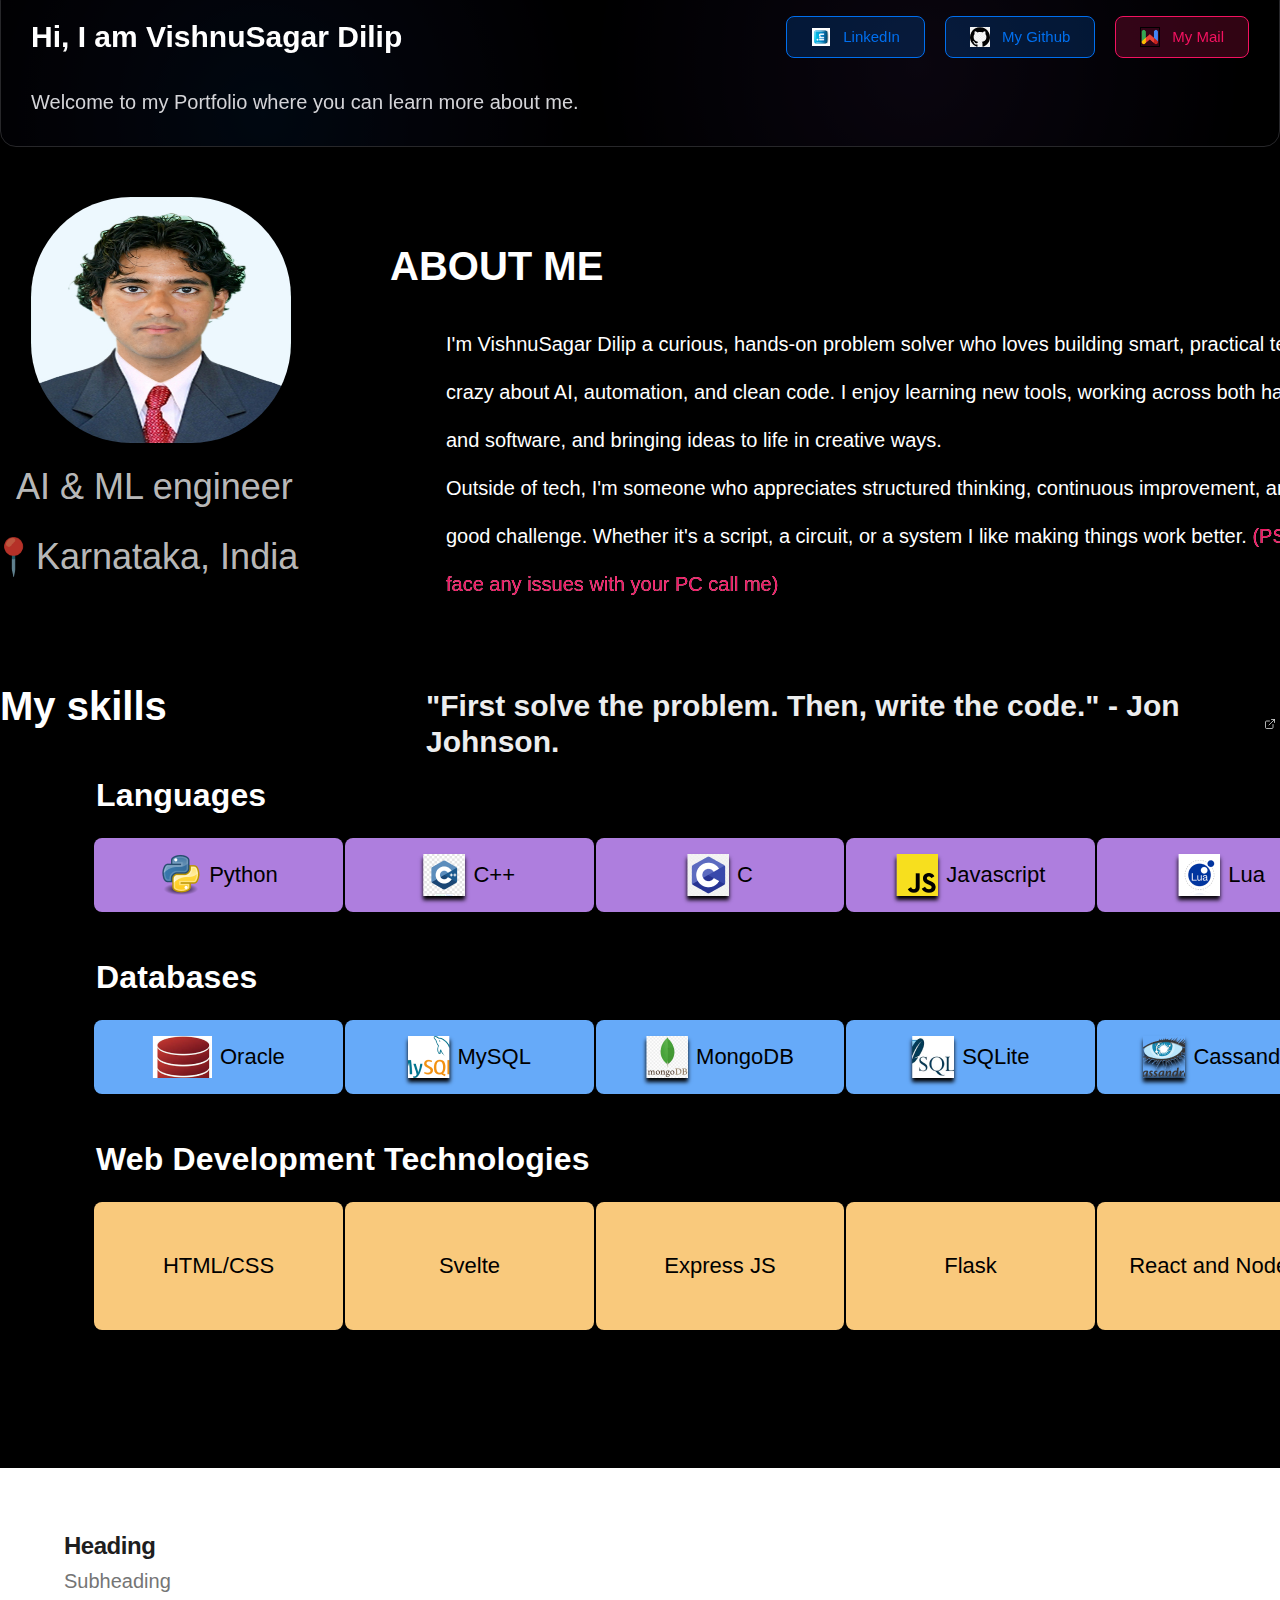
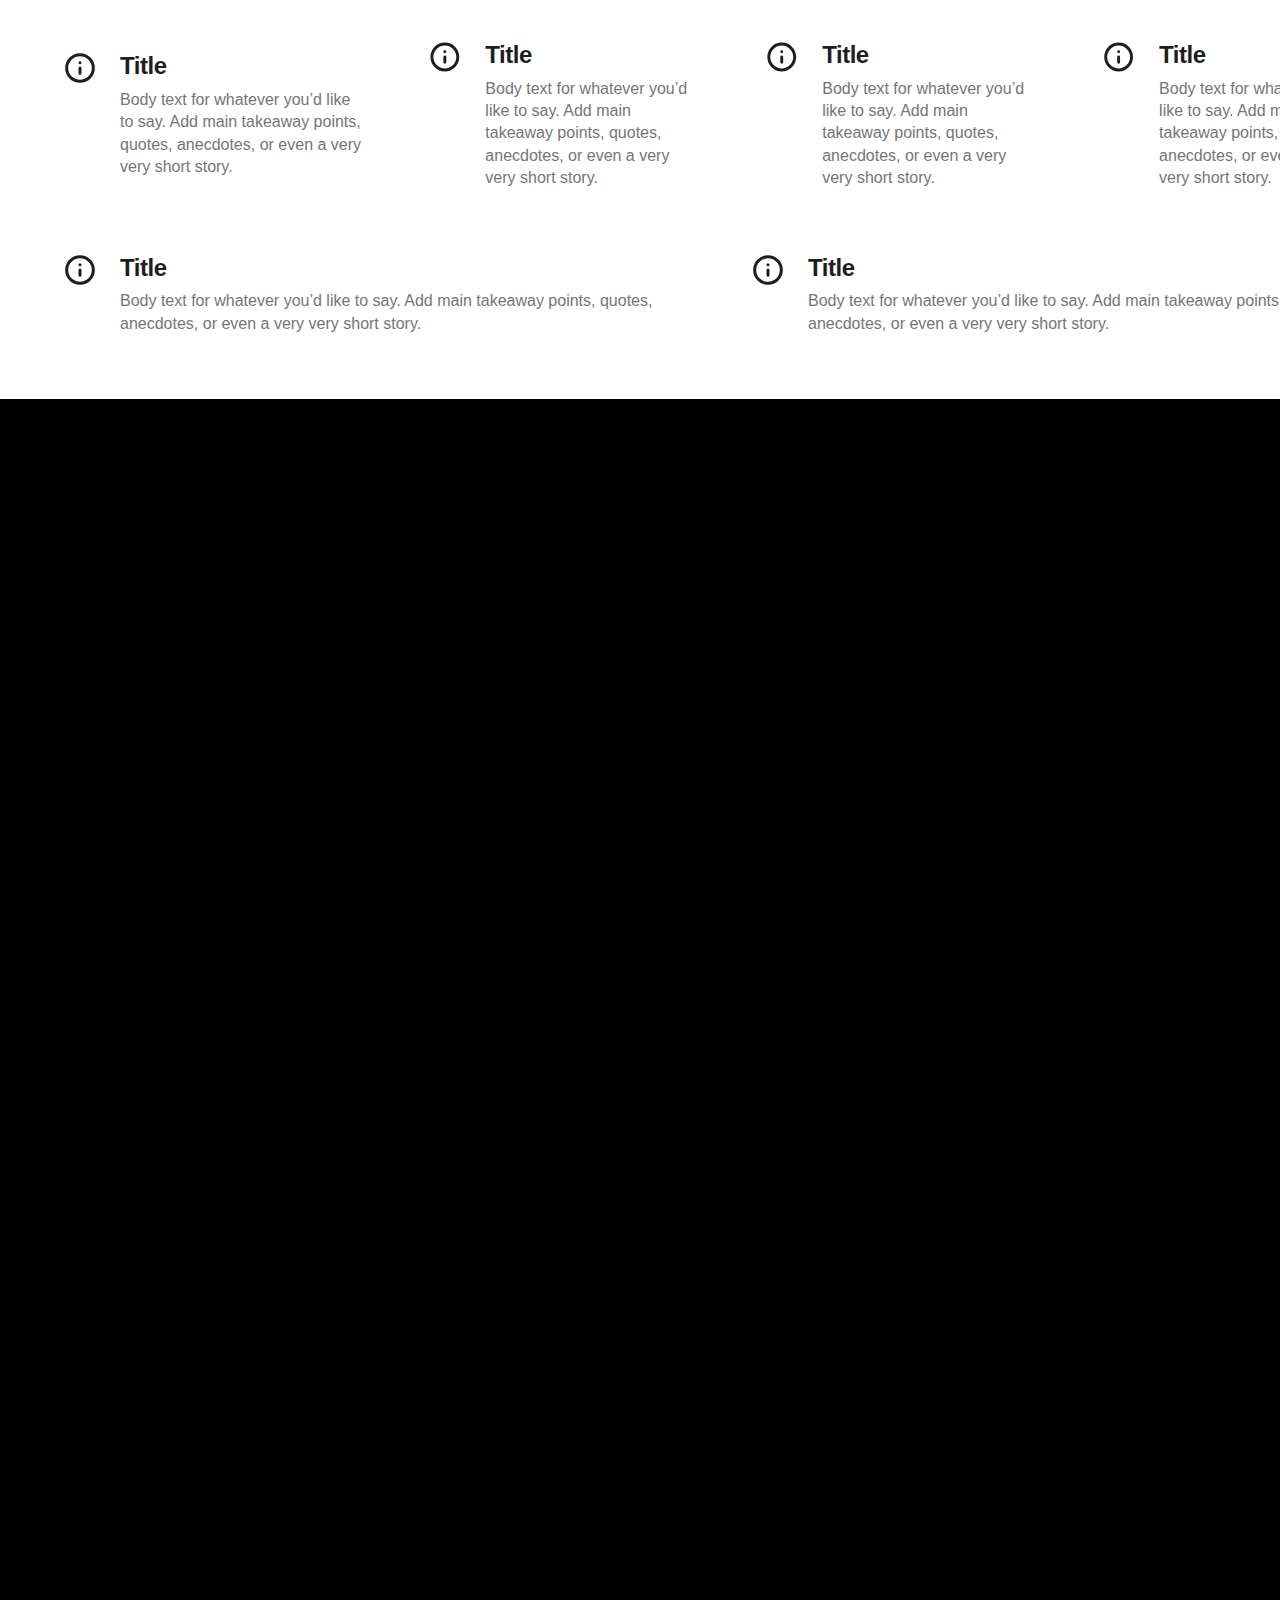
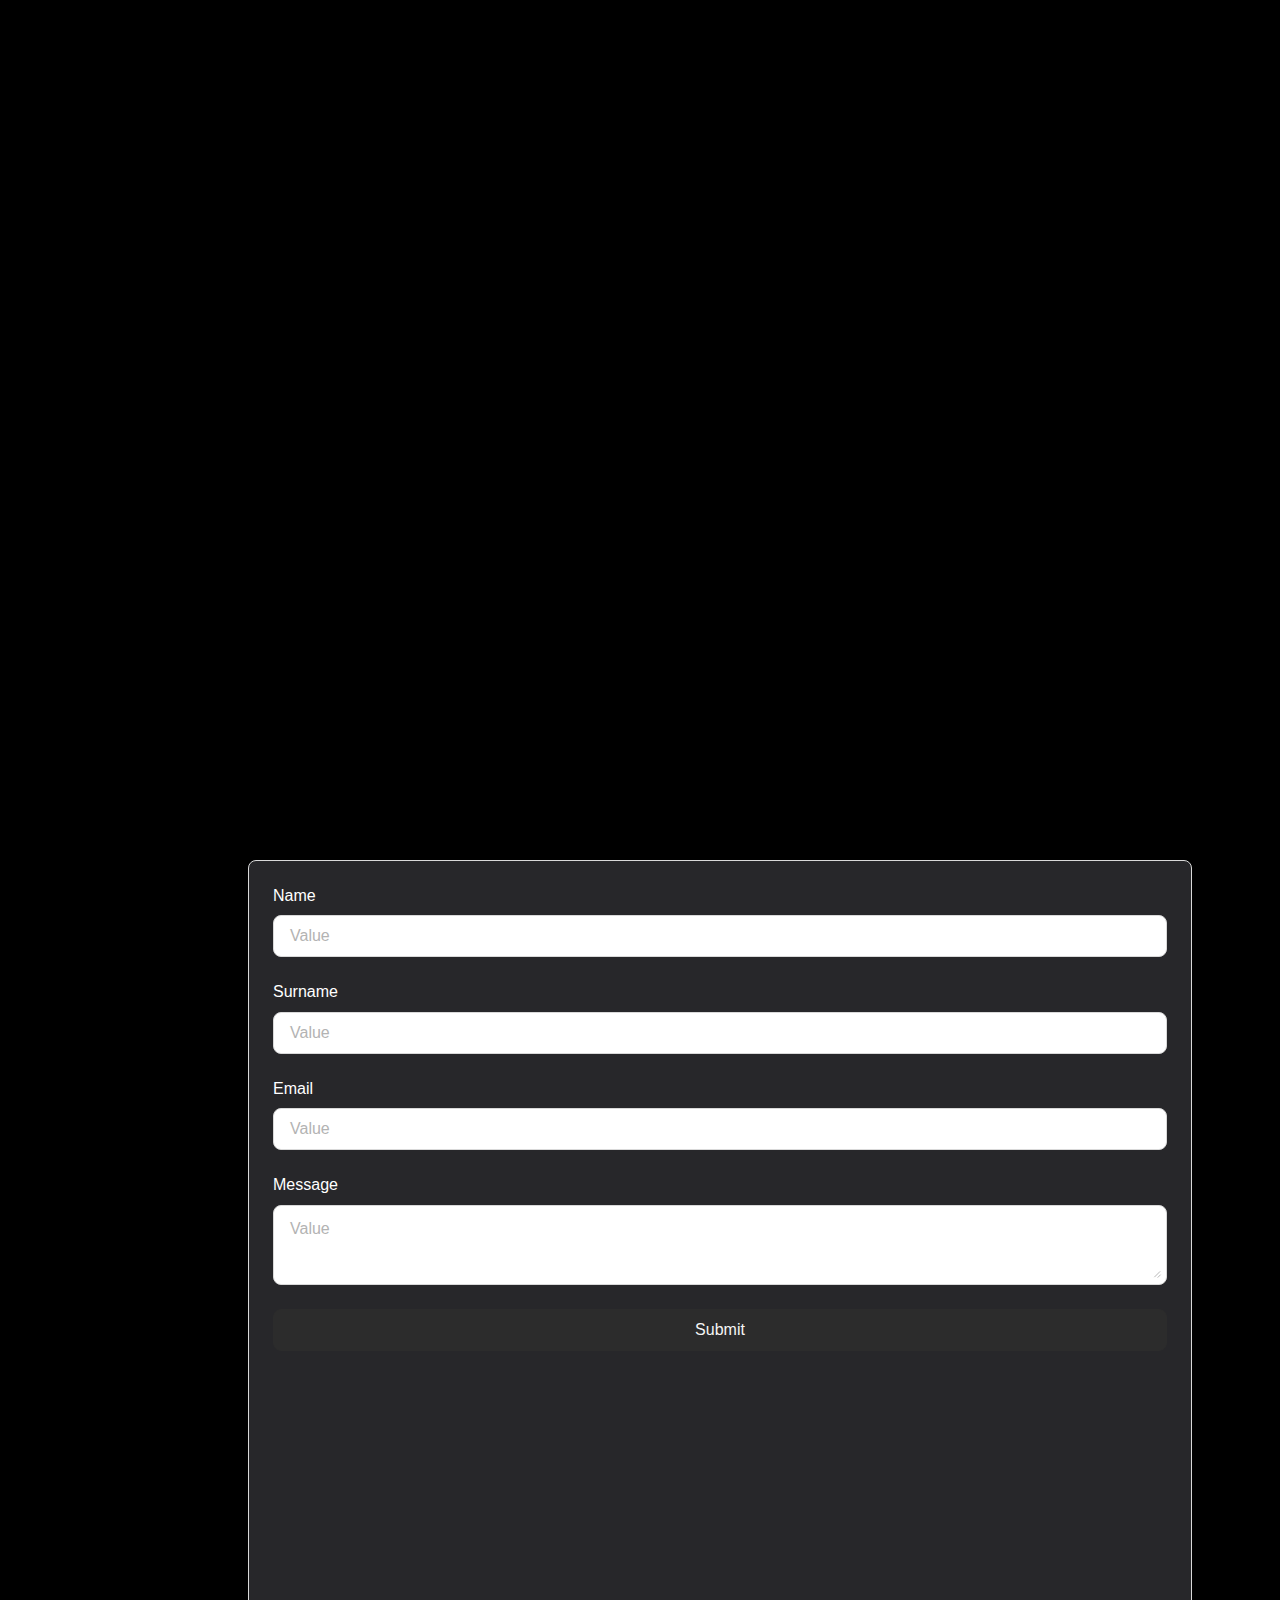
<file: index.html>
<!DOCTYPE html>
<html lang="en">
<head>
  <meta charset="UTF-8">
  <meta http-equiv="X-UA-Compatible" content="IE=edge">
  <meta name="viewport" content="width=device-width, initial-scale=1.0">
  <link rel="stylesheet" href="./vars.css">
  <link rel="stylesheet" href="./style.css">
  
  
  <style>
   a,
   button,
   input,
   select,
   h1,
   h2,
   h3,
   h4,
   h5,
   * {
       box-sizing: border-box;
       margin: 0;
       padding: 0;
       border: none;
       text-decoration: none;
       background: none;
   
       -webkit-font-smoothing: antialiased;
   }
   
   menu, ol, ul {
       list-style-type: none;
       margin: 0;
       padding: 0;
   }
   </style>
  <title>Document</title>
</head>
<body>
  <div class="roadmap">
    <div class="frame-1">
      <div class="navbar">
        <svg
          class="ellipse-2"
          data-name="value"
          width="674"
          height="674"
          viewBox="0 0 674 674"
          fill="none"
          xmlns="http://www.w3.org/2000/svg"
        >
          <foreignObject x="-8" y="-8" width="690" height="690">
            <div
              xmlns="http://www.w3.org/1999/xhtml"
              style="
                backdrop-filter: blur(4px);
                clip-path: url(#bgblur_0_5405_106_clip_path);
                height: 100%;
                width: 100%;
              "
            ></div>
          </foreignObject>
          <path
            opacity="0.3"
            data-figma-bg-blur-radius="8"
            d="M674 337C674 523.12 523.12 674 337 674C150.88 674 0 523.12 0 337C0 150.88 150.88 0 337 0C523.12 0 674 150.88 674 337Z"
            fill="url(#paint0_radial_5405_106)"
            fill-opacity="0.8"
          />
          <defs>
            <clipPath id="bgblur_0_5405_106_clip_path" transform="translate(8 8)">
              <path
                d="M674 337C674 523.12 523.12 674 337 674C150.88 674 0 523.12 0 337C0 150.88 150.88 0 337 0C523.12 0 674 150.88 674 337Z"
              />
            </clipPath>
            <radialGradient
              id="paint0_radial_5405_106"
              cx="0"
              cy="0"
              r="1"
              gradientUnits="userSpaceOnUse"
              gradientTransform="translate(337 337) rotate(90) scale(337)"
            >
              <stop stop-color="#9353D3" />
              <stop offset="1" stop-color="#7D4EFF" stop-opacity="0" />
            </radialGradient>
          </defs>
        </svg>
        <svg
          class="ellipse-1"
          width="674"
          height="674"
          viewBox="0 0 674 674"
          fill="none"
          xmlns="http://www.w3.org/2000/svg"
        >
          <foreignObject x="-8" y="-8" width="690" height="690">
            <div
              xmlns="http://www.w3.org/1999/xhtml"
              style="
                backdrop-filter: blur(4px);
                clip-path: url(#bgblur_0_5405_107_clip_path);
                height: 100%;
                width: 100%;
              "
            ></div>
          </foreignObject>
          <path
            opacity="0.3"
            data-figma-bg-blur-radius="8"
            d="M674 337C674 523.12 523.12 674 337 674C150.88 674 0 523.12 0 337C0 150.88 150.88 0 337 0C523.12 0 674 150.88 674 337Z"
            fill="url(#paint0_radial_5405_107)"
            fill-opacity="0.8"
          />
          <defs>
            <clipPath id="bgblur_0_5405_107_clip_path" transform="translate(8 8)">
              <path
                d="M674 337C674 523.12 523.12 674 337 674C150.88 674 0 523.12 0 337C0 150.88 150.88 0 337 0C523.12 0 674 150.88 674 337Z"
              />
            </clipPath>
            <radialGradient
              id="paint0_radial_5405_107"
              cx="0"
              cy="0"
              r="1"
              gradientUnits="userSpaceOnUse"
              gradientTransform="translate(337 337) rotate(90) scale(337)"
            >
              <stop stop-color="#006FEE" />
              <stop offset="1" stop-color="#7D4EFF" stop-opacity="0" />
            </radialGradient>
          </defs>
        </svg>
        <div class="contents">
          <div class="hi-i-am-vishnu-sagar-dilip">Hi, I am VishnuSagar Dilip</div>
          <div class="frame-12">
            <div class="figma-button">
              <div class="icons">
                <div class="github">
                  <img class="image-2" src="image-20.png" />
                </div>
              </div>
              <div class="text">LinkedIn</div>
            </div>
            <div class="figma-button">
              <div class="icons">
                <svg
                  class="linked-in"
                  width="20"
                  height="20"
                  viewBox="0 0 20 20"
                  fill="none"
                  xmlns="http://www.w3.org/2000/svg"
                  xmlns:xlink="http://www.w3.org/1999/xlink"
                >
                  <g clip-path="url(#clip0_5405_164)">
                    <g filter="url(#filter0_d_5405_164)">
                      <rect
                        y="20"
                        width="20"
                        height="20"
                        transform="rotate(-90 0 20)"
                        fill="url(#pattern0_5405_164)"
                        style="mix-blend-mode: luminosity"
                        shape-rendering="crispEdges"
                      />
                    </g>
                    <path
                      d="M18.6584 5.22508C17.7642 3.69294 16.5513 2.47994 15.0193 1.58581C13.487 0.691633 11.8143 0.244659 9.99984 0.244659C8.18563 0.244659 6.51234 0.69177 4.98042 1.58581C3.44828 2.47989 2.23537 3.69294 1.34115 5.22508C0.447065 6.75718 0 8.43024 0 10.2442C0 12.4232 0.635733 14.3826 1.90752 16.123C3.17917 17.8634 4.82195 19.0678 6.83572 19.7361C7.07013 19.7796 7.24366 19.749 7.35649 19.6451C7.46936 19.541 7.52573 19.4107 7.52573 19.2546C7.52573 19.2286 7.52349 18.9943 7.51916 18.5515C7.51505 18.1653 7.51286 17.7791 7.51259 17.3929L7.2131 17.4447C7.02216 17.4797 6.78127 17.4945 6.49045 17.4903C6.19976 17.4862 5.89799 17.4558 5.58556 17.3991C5.27298 17.343 4.98225 17.2128 4.71313 17.0088C4.44416 16.8048 4.25321 16.5378 4.14034 16.2082L4.01013 15.9085C3.92335 15.7091 3.78671 15.4875 3.60005 15.2446C3.41339 15.0015 3.22463 14.8366 3.03369 14.7499L2.94252 14.6846C2.88178 14.6412 2.82541 14.5889 2.77328 14.5282C2.7212 14.4675 2.68221 14.4068 2.65617 14.3459C2.63008 14.2851 2.6517 14.2351 2.72125 14.1959C2.79079 14.1568 2.91648 14.1377 3.09886 14.1377L3.35917 14.1766C3.53279 14.2114 3.74754 14.3154 4.0037 14.4891C4.25973 14.6627 4.4702 14.8883 4.63515 15.166C4.8349 15.5219 5.07556 15.7932 5.3578 15.9799C5.63983 16.1665 5.92417 16.2597 6.21057 16.2597C6.49697 16.2597 6.74433 16.238 6.95275 16.1948C7.16093 16.1514 7.35626 16.0861 7.53863 15.9994C7.61675 15.4176 7.82946 14.9706 8.17655 14.6581C7.68183 14.6062 7.23705 14.5279 6.84197 14.4237C6.44712 14.3195 6.0391 14.1503 5.61816 13.9157C5.197 13.6814 4.84762 13.3905 4.56993 13.0435C4.2922 12.6962 4.06427 12.2404 3.88645 11.6763C3.70855 11.112 3.61957 10.461 3.61957 9.72319C3.61957 8.67268 3.96252 7.77873 4.64828 7.04084C4.32704 6.25106 4.35737 5.36568 4.73936 4.38481C4.9911 4.3066 5.36442 4.36529 5.85914 4.56053C6.35395 4.75585 6.71624 4.92318 6.94636 5.06191C7.17648 5.20059 7.36087 5.31812 7.49978 5.41343C8.30721 5.18782 9.14046 5.075 9.99975 5.075C10.859 5.075 11.6925 5.18782 12.4999 5.41343L12.9947 5.10108C13.3331 4.89267 13.7326 4.70168 14.1924 4.52806C14.6525 4.35453 15.0043 4.30674 15.2474 4.38495C15.6379 5.36587 15.6727 6.25119 15.3514 7.04098C16.0371 7.77887 16.3802 8.67304 16.3802 9.72333C16.3802 10.4611 16.2909 11.1141 16.1132 11.6828C15.9354 12.2515 15.7055 12.7069 15.4235 13.05C15.1411 13.393 14.7895 13.6816 14.3686 13.9158C13.9475 14.1502 13.5394 14.3194 13.1445 14.4237C12.7495 14.5279 12.3047 14.6063 11.81 14.6584C12.2612 15.0488 12.4869 15.6652 12.4869 16.5072V19.2543C12.4869 19.4103 12.5411 19.5406 12.6498 19.6447C12.7583 19.7487 12.9296 19.7793 13.164 19.7357C15.1781 19.0675 16.8208 17.8631 18.0924 16.1226C19.3639 14.3823 19.9999 12.4229 19.9999 10.2439C19.9994 8.43011 19.5521 6.75718 18.6584 5.22508Z"
                      fill="black"
                    />
                  </g>
                  <defs>
                    <filter
                      id="filter0_d_5405_164"
                      x="-4"
                      y="0"
                      width="28"
                      height="28"
                      filterUnits="userSpaceOnUse"
                      color-interpolation-filters="sRGB"
                    >
                      <feFlood flood-opacity="0" result="BackgroundImageFix" />
                      <feColorMatrix
                        in="SourceAlpha"
                        type="matrix"
                        values="0 0 0 0 0 0 0 0 0 0 0 0 0 0 0 0 0 0 127 0"
                        result="hardAlpha"
                      />
                      <feOffset dy="4" />
                      <feGaussianBlur stdDeviation="2" />
                      <feComposite in2="hardAlpha" operator="out" />
                      <feColorMatrix
                        type="matrix"
                        values="0 0 0 0 0 0 0 0 0 0 0 0 0 0 0 0 0 0 0.25 0"
                      />
                      <feBlend
                        mode="normal"
                        in2="BackgroundImageFix"
                        result="effect1_dropShadow_5405_164"
                      />
                      <feBlend
                        mode="normal"
                        in="SourceGraphic"
                        in2="effect1_dropShadow_5405_164"
                        result="shape"
                      />
                    </filter>
                    <pattern
                      id="pattern0_5405_164"
                      patternContentUnits="objectBoundingBox"
                      width="1"
                      height="1"
                    >
                      <use
                        xlink:href="#image0_5405_164"
                        transform="scale(0.00390625)"
                      />
                    </pattern>
                    <clipPath id="clip0_5405_164">
                      <rect width="20" height="20" fill="white" />
                    </clipPath>
                    <image
                      id="image0_5405_164"
                      width="256"
                      height="256"
                      preserveAspectRatio="none"
                      xlink:href="[data-uri]"
                    />
                  </defs>
                </svg>
              </div>
              <div class="text">My Github</div>
            </div>
            <div class="figma-button2">
              <div class="icon">
                <img class="image-22" src="image-21.png" />
              </div>
              <div class="text2">My Mail</div>
            </div>
          </div>
        </div>
        <div
          class="this-is-an-example-of-how-you-can-use-the-component-as-a-variant-click-on-the-component-to-see-all-the-available-variants-options-in-the-right-sidebar"
        >
          Welcome to my Portfolio where you can learn more about me.
        </div>
      </div>
    </div>
    <div class="about-me">ABOUT ME</div>
    <div class="my-skills">My skills</div>
    <img
      class="generic-avatar"
      style="
        background: url(generic-avatar0.png) center;
        background-size: cover;
        background-repeat: no-repeat;
      "
      src="generic-avatar0.png"
    />
    <div class="ai-ml-engineer">AI &amp; ML engineer</div>
    <div class="karnataka-india">📍Karnataka, India</div>
    <div
      class="[base64]"
    >
      <span>
        <span
          class="[base64]"
        >
          I&#039;m VishnuSagar Dilip a curious, hands-on problem solver who loves
          building smart, practical tech. I&#039;m crazy about AI, automation, and
          clean code. I enjoy learning new tools, working across both hardware and
          software, and bringing ideas to life in creative ways.
          <br />
          Outside of tech, I&#039;m someone who appreciates structured thinking,
          continuous improvement, and a good challenge. Whether it&#039;s a
          script, a circuit, or a system I like making things work better.
        </span>
        <span
          class="[base64]"
        >
          (PS.if you face any issues with your PC call me)
        </span>
      </span>
    </div>
    <div class="connected-button-group">
      <div class="segment-1">
        <div class="state-layer">
          <img class="icon2" src="icon1.png" />
          <div class="python">Python</div>
        </div>
      </div>
      <div class="segment-2">
        <div class="state-layer">
          <img class="icon3" src="icon2.png" />
          <div class="c">C++</div>
        </div>
      </div>
      <div class="segment-3">
        <div class="state-layer">
          <img class="icon4" src="icon3.png" />
          <div class="c">C</div>
        </div>
      </div>
      <div class="segment-4">
        <div class="state-layer">
          <img class="icon3" src="icon4.png" />
          <div class="javascript">Javascript</div>
        </div>
      </div>
      <div class="segment-5">
        <div class="state-layer">
          <img class="icon5" src="icon5.png" />
          <div class="lua">Lua</div>
        </div>
      </div>
    </div>
    <div class="languages">Languages</div>
    <div class="connected-button-group2">
      <div class="segment-12">
        <div class="state-layer">
          <img class="icon6" src="icon6.png" />
          <div class="python">Oracle</div>
        </div>
      </div>
      <div class="segment-22">
        <div class="state-layer">
          <img class="icon3" src="icon7.png" />
          <div class="my-sql">MySQL</div>
        </div>
      </div>
      <div class="segment-32">
        <div class="state-layer">
          <img class="icon4" src="icon8.png" />
          <div class="mongo-db">MongoDB</div>
        </div>
      </div>
      <div class="segment-42">
        <div class="state-layer">
          <img class="icon3" src="icon9.png" />
          <div class="sq-lite">SQLite</div>
        </div>
      </div>
      <div class="segment-52">
        <div class="state-layer">
          <img class="icon5" src="icon10.png" />
          <div class="cassandra">Cassandra</div>
        </div>
      </div>
    </div>
    <div class="databases">Databases</div>
    <div class="connected-button-group3">
      <div class="segment-13">
        <div class="state-layer">
          <div class="python">HTML/CSS</div>
        </div>
      </div>
      <div class="segment-23">
        <div class="state-layer">
          <div class="svelte">Svelte</div>
        </div>
      </div>
      <div class="segment-33">
        <div class="state-layer">
          <div class="express-js">Express JS</div>
        </div>
      </div>
      <div class="segment-43">
        <div class="state-layer">
          <div class="flask">Flask</div>
        </div>
      </div>
      <div class="segment-53">
        <div class="state-layer">
          <div class="react-and-node-js">React and NodeJS</div>
        </div>
      </div>
    </div>
    <div class="web-development-technologies">Web Development Technologies</div>
    <div class="link">
      <div class="first-solve-the-problem-then-write-the-code-jon-johnson">
        &quot;First solve the problem. Then, write the code.&quot; - Jon Johnson.
      </div>
      <svg
        class="vuesax-bold-link"
        width="12"
        height="12"
        viewBox="0 0 12 12"
        fill="none"
        xmlns="http://www.w3.org/2000/svg"
      >
        <path
          d="M9 6.5V9.5C9 9.76522 8.89464 10.0196 8.70711 10.2071C8.51957 10.3946 8.26522 10.5 8 10.5H2.5C2.23478 10.5 1.98043 10.3946 1.79289 10.2071C1.60536 10.0196 1.5 9.76522 1.5 9.5V4C1.5 3.73478 1.60536 3.48043 1.79289 3.29289C1.98043 3.10536 2.23478 3 2.5 3H5.5"
          stroke="var(--colors-layout-foreground, #ecedee)"
          stroke-width="0.75"
          stroke-linecap="round"
          stroke-linejoin="round"
        />
        <path
          d="M7.5 1.5H10.5V4.5"
          stroke="var(--colors-layout-foreground, #ecedee)"
          stroke-width="0.75"
          stroke-linecap="round"
          stroke-linejoin="round"
        />
        <path
          d="M5 7L10.5 1.5"
          stroke="var(--colors-layout-foreground, #ecedee)"
          stroke-width="0.75"
          stroke-linecap="round"
          stroke-linejoin="round"
        />
      </svg>
    </div>
    <div class="form-contact">
      <div class="input-field">
        <div class="label">Name</div>
        <div class="input">
          <div class="value">Value</div>
        </div>
      </div>
      <div class="input-field">
        <div class="label">Surname</div>
        <div class="input">
          <div class="value">Value</div>
        </div>
      </div>
      <div class="input-field">
        <div class="label">Email</div>
        <div class="input">
          <div class="value">Value</div>
        </div>
      </div>
      <div class="textarea-field">
        <div class="label">Message</div>
        <div class="textarea">
          <div class="value2">Value</div>
          <svg
            class="drag"
            width="7"
            height="7"
            viewBox="0 0 7 7"
            fill="none"
            xmlns="http://www.w3.org/2000/svg"
          >
            <path
              d="M6.523 0.353516L0.353516 6.523M6.98064 3.89589L3.8959 6.98063"
              stroke="#B3B3B3"
            />
          </svg>
        </div>
      </div>
      <div class="button-group">
        <div class="button">
          <div class="button2">Submit</div>
        </div>
      </div>
    </div>
    <div class="card-grid-icon">
      <div class="text-content-heading">
        <div class="heading">Heading</div>
        <div class="subheading">Subheading</div>
      </div>
      <div class="cards">
        <div class="card">
          <svg
            class="info"
            width="32"
            height="32"
            viewBox="0 0 32 32"
            fill="none"
            xmlns="http://www.w3.org/2000/svg"
          >
            <path
              d="M15.9998 21.3333V16M15.9998 10.6666H16.0132M29.3332 16C29.3332 23.3638 23.3636 29.3333 15.9998 29.3333C8.63604 29.3333 2.6665 23.3638 2.6665 16C2.6665 8.63616 8.63604 2.66663 15.9998 2.66663C23.3636 2.66663 29.3332 8.63616 29.3332 16Z"
              stroke="var(--icon-default-default, #1e1e1e)"
              stroke-width="3"
              stroke-linecap="round"
              stroke-linejoin="round"
            />
          </svg>
          <div class="body">
            <div class="text3">
              <div class="title">Title</div>
              <div
                class="body-text-for-whatever-you-d-like-to-say-add-main-takeaway-points-quotes-anecdotes-or-even-a-very-very-short-story"
              >
                Body text for whatever you’d like to say. Add main takeaway
                points, quotes, anecdotes, or even a very very short story.
              </div>
            </div>
          </div>
        </div>
        <div class="card2">
          <svg
            class="info2"
            width="33"
            height="32"
            viewBox="0 0 33 32"
            fill="none"
            xmlns="http://www.w3.org/2000/svg"
          >
            <path
              d="M16.3333 21.3333V16M16.3333 10.6666H16.3467M29.6667 16C29.6667 23.3638 23.6971 29.3333 16.3333 29.3333C8.96954 29.3333 3 23.3638 3 16C3 8.63616 8.96954 2.66663 16.3333 2.66663C23.6971 2.66663 29.6667 8.63616 29.6667 16Z"
              stroke="var(--icon-default-default, #1e1e1e)"
              stroke-width="3"
              stroke-linecap="round"
              stroke-linejoin="round"
            />
          </svg>
          <div class="body">
            <div class="text3">
              <div class="title">Title</div>
              <div
                class="body-text-for-whatever-you-d-like-to-say-add-main-takeaway-points-quotes-anecdotes-or-even-a-very-very-short-story"
              >
                Body text for whatever you’d like to say. Add main takeaway
                points, quotes, anecdotes, or even a very very short story.
              </div>
            </div>
          </div>
        </div>
        <div class="card2">
          <svg
            class="info3"
            width="33"
            height="32"
            viewBox="0 0 33 32"
            fill="none"
            xmlns="http://www.w3.org/2000/svg"
          >
            <path
              d="M16.222 21.3333V16M16.222 10.6666H16.2353M29.5553 16C29.5553 23.3638 23.5858 29.3333 16.222 29.3333C8.85821 29.3333 2.88867 23.3638 2.88867 16C2.88867 8.63616 8.85821 2.66663 16.222 2.66663C23.5858 2.66663 29.5553 8.63616 29.5553 16Z"
              stroke="var(--icon-default-default, #1e1e1e)"
              stroke-width="3"
              stroke-linecap="round"
              stroke-linejoin="round"
            />
          </svg>
          <div class="body">
            <div class="text3">
              <div class="title">Title</div>
              <div
                class="body-text-for-whatever-you-d-like-to-say-add-main-takeaway-points-quotes-anecdotes-or-even-a-very-very-short-story"
              >
                Body text for whatever you’d like to say. Add main takeaway
                points, quotes, anecdotes, or even a very very short story.
              </div>
            </div>
          </div>
        </div>
        <div class="card2">
          <svg
            class="info4"
            width="33"
            height="32"
            viewBox="0 0 33 32"
            fill="none"
            xmlns="http://www.w3.org/2000/svg"
          >
            <path
              d="M16.1112 21.3333V16M16.1112 10.6666H16.1245M29.4445 16C29.4445 23.3638 23.475 29.3333 16.1112 29.3333C8.74737 29.3333 2.77783 23.3638 2.77783 16C2.77783 8.63616 8.74737 2.66663 16.1112 2.66663C23.475 2.66663 29.4445 8.63616 29.4445 16Z"
              stroke="var(--icon-default-default, #1e1e1e)"
              stroke-width="3"
              stroke-linecap="round"
              stroke-linejoin="round"
            />
          </svg>
          <div class="body">
            <div class="text3">
              <div class="title">Title</div>
              <div
                class="body-text-for-whatever-you-d-like-to-say-add-main-takeaway-points-quotes-anecdotes-or-even-a-very-very-short-story"
              >
                Body text for whatever you’d like to say. Add main takeaway
                points, quotes, anecdotes, or even a very very short story.
              </div>
            </div>
          </div>
        </div>
        <div class="card2">
          <svg
            class="info5"
            width="32"
            height="32"
            viewBox="0 0 32 32"
            fill="none"
            xmlns="http://www.w3.org/2000/svg"
          >
            <path
              d="M15.9998 21.3333V16M15.9998 10.6666H16.0132M29.3332 16C29.3332 23.3638 23.3636 29.3333 15.9998 29.3333C8.63604 29.3333 2.6665 23.3638 2.6665 16C2.6665 8.63616 8.63604 2.66663 15.9998 2.66663C23.3636 2.66663 29.3332 8.63616 29.3332 16Z"
              stroke="var(--icon-default-default, #1e1e1e)"
              stroke-width="3"
              stroke-linecap="round"
              stroke-linejoin="round"
            />
          </svg>
          <div class="body">
            <div class="text3">
              <div class="title">Title</div>
              <div
                class="body-text-for-whatever-you-d-like-to-say-add-main-takeaway-points-quotes-anecdotes-or-even-a-very-very-short-story"
              >
                Body text for whatever you’d like to say. Add main takeaway
                points, quotes, anecdotes, or even a very very short story.
              </div>
            </div>
          </div>
        </div>
        <div class="card2">
          <svg
            class="info6"
            width="32"
            height="32"
            viewBox="0 0 32 32"
            fill="none"
            xmlns="http://www.w3.org/2000/svg"
          >
            <path
              d="M15.9998 21.3333V16M15.9998 10.6666H16.0132M29.3332 16C29.3332 23.3638 23.3636 29.3333 15.9998 29.3333C8.63604 29.3333 2.6665 23.3638 2.6665 16C2.6665 8.63616 8.63604 2.66663 15.9998 2.66663C23.3636 2.66663 29.3332 8.63616 29.3332 16Z"
              stroke="var(--icon-default-default, #1e1e1e)"
              stroke-width="3"
              stroke-linecap="round"
              stroke-linejoin="round"
            />
          </svg>
          <div class="body">
            <div class="text3">
              <div class="title">Title</div>
              <div
                class="body-text-for-whatever-you-d-like-to-say-add-main-takeaway-points-quotes-anecdotes-or-even-a-very-very-short-story"
              >
                Body text for whatever you’d like to say. Add main takeaway
                points, quotes, anecdotes, or even a very very short story.
              </div>
            </div>
          </div>
        </div>
      </div>
    </div>
  </div>
  
</body>
</html>
</file>
<file: vars.css>
/* Figma Styles of your File */
:root {
  /* Colors */
  /* Fonts */
  --text-tiny-font-family: Inter-Regular, sans-serif;
  --text-tiny-font-size: 12px;
  --text-tiny-line-height: 16px;
  --text-tiny-font-weight: 400;
  --text-tiny-font-style: normal;
  --text-small-font-family: Inter-Regular, sans-serif;
  --text-small-font-size: 14px;
  --text-small-line-height: 20px;
  --text-small-font-weight: 400;
  --text-small-font-style: normal;
  --text-medium-font-family: Inter-Regular, sans-serif;
  --text-medium-font-size: 16px;
  --text-medium-line-height: 24px;
  --text-medium-font-weight: 400;
  --text-medium-font-style: normal;
  --text-large-font-family: Inter-Regular, sans-serif;
  --text-large-font-size: 18px;
  --text-large-line-height: 28px;
  --text-large-font-weight: 400;
  --text-large-font-style: normal;
  --text-xs-leading-4-font-normal-font-family: Inter-Regular, sans-serif;
  --text-xs-leading-4-font-normal-font-size: 12px;
  --text-xs-leading-4-font-normal-line-height: 16px;
  --text-xs-leading-4-font-normal-font-weight: 400;
  --text-xs-leading-4-font-normal-font-style: normal;
  --text-xs-leading-4-font-medium-font-family: Inter-Medium, sans-serif;
  --text-xs-leading-4-font-medium-font-size: 12px;
  --text-xs-leading-4-font-medium-line-height: 16px;
  --text-xs-leading-4-font-medium-font-weight: 500;
  --text-xs-leading-4-font-medium-font-style: normal;
  --text-xs-leading-4-font-semibold-font-family: Inter-SemiBold, sans-serif;
  --text-xs-leading-4-font-semibold-font-size: 12px;
  --text-xs-leading-4-font-semibold-line-height: 16px;
  --text-xs-leading-4-font-semibold-font-weight: 600;
  --text-xs-leading-4-font-semibold-font-style: normal;
  --text-xs-leading-4-font-bold-font-family: Inter-Bold, sans-serif;
  --text-xs-leading-4-font-bold-font-size: 12px;
  --text-xs-leading-4-font-bold-line-height: 16px;
  --text-xs-leading-4-font-bold-font-weight: 700;
  --text-xs-leading-4-font-bold-font-style: normal;
  --text-xs-leading-4-font-extrabold-font-family: Inter-ExtraBold, sans-serif;
  --text-xs-leading-4-font-extrabold-font-size: 12px;
  --text-xs-leading-4-font-extrabold-line-height: 16px;
  --text-xs-leading-4-font-extrabold-font-weight: 800;
  --text-xs-leading-4-font-extrabold-font-style: normal;
  --text-xs-leading-4-font-black-font-family: Inter-Black, sans-serif;
  --text-xs-leading-4-font-black-font-size: 12px;
  --text-xs-leading-4-font-black-line-height: 16px;
  --text-xs-leading-4-font-black-font-weight: 900;
  --text-xs-leading-4-font-black-font-style: normal;
  --text-xs-underline-font-normal-font-family: Inter-Regular, sans-serif;
  --text-xs-underline-font-normal-font-size: 12px;
  --text-xs-underline-font-normal-line-height: 16px;
  --text-xs-underline-font-normal-font-weight: 400;
  --text-xs-underline-font-normal-font-style: normal;
  --text-xs-underline-font-medium-font-family: Inter-Medium, sans-serif;
  --text-xs-underline-font-medium-font-size: 12px;
  --text-xs-underline-font-medium-line-height: 16px;
  --text-xs-underline-font-medium-font-weight: 500;
  --text-xs-underline-font-medium-font-style: normal;
  --text-xs-underline-font-semibold-font-family: Inter-SemiBold, sans-serif;
  --text-xs-underline-font-semibold-font-size: 12px;
  --text-xs-underline-font-semibold-line-height: 16px;
  --text-xs-underline-font-semibold-font-weight: 600;
  --text-xs-underline-font-semibold-font-style: normal;
  --text-xs-underline-font-bold-font-family: Inter-Bold, sans-serif;
  --text-xs-underline-font-bold-font-size: 12px;
  --text-xs-underline-font-bold-line-height: 16px;
  --text-xs-underline-font-bold-font-weight: 700;
  --text-xs-underline-font-bold-font-style: normal;
  --text-xs-underline-font-extrabold-font-family: Inter-ExtraBold, sans-serif;
  --text-xs-underline-font-extrabold-font-size: 12px;
  --text-xs-underline-font-extrabold-line-height: 16px;
  --text-xs-underline-font-extrabold-font-weight: 800;
  --text-xs-underline-font-extrabold-font-style: normal;
  --text-xs-underline-font-black-font-family: Inter-Black, sans-serif;
  --text-xs-underline-font-black-font-size: 12px;
  --text-xs-underline-font-black-line-height: 16px;
  --text-xs-underline-font-black-font-weight: 900;
  --text-xs-underline-font-black-font-style: normal;
  --text-xs-mono-font-normal-font-family: Menlo-Regular, sans-serif;
  --text-xs-mono-font-normal-font-size: 12px;
  --text-xs-mono-font-normal-line-height: 16px;
  --text-xs-mono-font-normal-font-weight: 400;
  --text-xs-mono-font-normal-font-style: normal;
  --text-sm-leading-5-font-light-font-family: Inter-Light, sans-serif;
  --text-sm-leading-5-font-light-font-size: 14px;
  --text-sm-leading-5-font-light-line-height: 20px;
  --text-sm-leading-5-font-light-font-weight: 300;
  --text-sm-leading-5-font-light-font-style: normal;
  --text-sm-leading-5-font-normal-font-family: Inter-Regular, sans-serif;
  --text-sm-leading-5-font-normal-font-size: 14px;
  --text-sm-leading-5-font-normal-line-height: 20px;
  --text-sm-leading-5-font-normal-font-weight: 400;
  --text-sm-leading-5-font-normal-font-style: normal;
  --text-sm-leading-5-font-medium-font-family: Inter-Medium, sans-serif;
  --text-sm-leading-5-font-medium-font-size: 14px;
  --text-sm-leading-5-font-medium-line-height: 20px;
  --text-sm-leading-5-font-medium-font-weight: 500;
  --text-sm-leading-5-font-medium-font-style: normal;
  --text-sm-leading-5-font-semibold-font-family: Inter-SemiBold, sans-serif;
  --text-sm-leading-5-font-semibold-font-size: 14px;
  --text-sm-leading-5-font-semibold-line-height: 20px;
  --text-sm-leading-5-font-semibold-font-weight: 600;
  --text-sm-leading-5-font-semibold-font-style: normal;
  --text-sm-leading-5-font-bold-font-family: Inter-Bold, sans-serif;
  --text-sm-leading-5-font-bold-font-size: 14px;
  --text-sm-leading-5-font-bold-line-height: 20px;
  --text-sm-leading-5-font-bold-font-weight: 700;
  --text-sm-leading-5-font-bold-font-style: normal;
  --text-sm-leading-5-font-extrabold-font-family: Inter-ExtraBold, sans-serif;
  --text-sm-leading-5-font-extrabold-font-size: 14px;
  --text-sm-leading-5-font-extrabold-line-height: 20px;
  --text-sm-leading-5-font-extrabold-font-weight: 800;
  --text-sm-leading-5-font-extrabold-font-style: normal;
  --text-sm-leading-5-font-black-font-family: Inter-Black, sans-serif;
  --text-sm-leading-5-font-black-font-size: 14px;
  --text-sm-leading-5-font-black-line-height: 20px;
  --text-sm-leading-5-font-black-font-weight: 900;
  --text-sm-leading-5-font-black-font-style: normal;
  --text-sm-underline-font-light-font-family: Inter-Light, sans-serif;
  --text-sm-underline-font-light-font-size: 14px;
  --text-sm-underline-font-light-line-height: 20px;
  --text-sm-underline-font-light-font-weight: 300;
  --text-sm-underline-font-light-font-style: normal;
  --text-sm-underline-font-normal-font-family: Inter-Regular, sans-serif;
  --text-sm-underline-font-normal-font-size: 14px;
  --text-sm-underline-font-normal-line-height: 20px;
  --text-sm-underline-font-normal-font-weight: 400;
  --text-sm-underline-font-normal-font-style: normal;
  --text-sm-underline-font-medium-font-family: Inter-Medium, sans-serif;
  --text-sm-underline-font-medium-font-size: 14px;
  --text-sm-underline-font-medium-line-height: 20px;
  --text-sm-underline-font-medium-font-weight: 500;
  --text-sm-underline-font-medium-font-style: normal;
  --text-sm-underline-font-semibold-font-family: Inter-SemiBold, sans-serif;
  --text-sm-underline-font-semibold-font-size: 14px;
  --text-sm-underline-font-semibold-line-height: 20px;
  --text-sm-underline-font-semibold-font-weight: 600;
  --text-sm-underline-font-semibold-font-style: normal;
  --text-sm-underline-font-bold-font-family: Inter-Bold, sans-serif;
  --text-sm-underline-font-bold-font-size: 14px;
  --text-sm-underline-font-bold-line-height: 20px;
  --text-sm-underline-font-bold-font-weight: 700;
  --text-sm-underline-font-bold-font-style: normal;
  --text-sm-underline-font-extrabold-font-family: Inter-ExtraBold, sans-serif;
  --text-sm-underline-font-extrabold-font-size: 14px;
  --text-sm-underline-font-extrabold-line-height: 20px;
  --text-sm-underline-font-extrabold-font-weight: 800;
  --text-sm-underline-font-extrabold-font-style: normal;
  --text-sm-underline-font-black-font-family: Inter-Black, sans-serif;
  --text-sm-underline-font-black-font-size: 14px;
  --text-sm-underline-font-black-line-height: 20px;
  --text-sm-underline-font-black-font-weight: 900;
  --text-sm-underline-font-black-font-style: normal;
  --text-sm-mono-font-normal-font-family: Menlo-Regular, sans-serif;
  --text-sm-mono-font-normal-font-size: 14px;
  --text-sm-mono-font-normal-line-height: 20px;
  --text-sm-mono-font-normal-font-weight: 400;
  --text-sm-mono-font-normal-font-style: normal;
  --text-base-leading-6-font-light-font-family: Inter-Light, sans-serif;
  --text-base-leading-6-font-light-font-size: 16px;
  --text-base-leading-6-font-light-line-height: 24px;
  --text-base-leading-6-font-light-font-weight: 300;
  --text-base-leading-6-font-light-font-style: normal;
  --text-base-leading-6-font-normal-font-family: Inter-Regular, sans-serif;
  --text-base-leading-6-font-normal-font-size: 16px;
  --text-base-leading-6-font-normal-line-height: 24px;
  --text-base-leading-6-font-normal-font-weight: 400;
  --text-base-leading-6-font-normal-font-style: normal;
  --text-base-leading-6-font-medium-font-family: Inter-Medium, sans-serif;
  --text-base-leading-6-font-medium-font-size: 16px;
  --text-base-leading-6-font-medium-line-height: 24px;
  --text-base-leading-6-font-medium-font-weight: 500;
  --text-base-leading-6-font-medium-font-style: normal;
  --text-base-leading-6-font-semibold-font-family: Inter-SemiBold, sans-serif;
  --text-base-leading-6-font-semibold-font-size: 16px;
  --text-base-leading-6-font-semibold-line-height: 24px;
  --text-base-leading-6-font-semibold-font-weight: 600;
  --text-base-leading-6-font-semibold-font-style: normal;
  --text-base-leading-6-font-bold-font-family: Inter-Bold, sans-serif;
  --text-base-leading-6-font-bold-font-size: 16px;
  --text-base-leading-6-font-bold-line-height: 24px;
  --text-base-leading-6-font-bold-font-weight: 700;
  --text-base-leading-6-font-bold-font-style: normal;
  --text-base-leading-6-font-extrabold-font-family: Inter-ExtraBold, sans-serif;
  --text-base-leading-6-font-extrabold-font-size: 16px;
  --text-base-leading-6-font-extrabold-line-height: 24px;
  --text-base-leading-6-font-extrabold-font-weight: 800;
  --text-base-leading-6-font-extrabold-font-style: normal;
  --text-base-leading-6-font-black-font-family: Inter-Black, sans-serif;
  --text-base-leading-6-font-black-font-size: 16px;
  --text-base-leading-6-font-black-line-height: 24px;
  --text-base-leading-6-font-black-font-weight: 900;
  --text-base-leading-6-font-black-font-style: normal;
  --text-base-underline-font-light-font-family: Inter-Light, sans-serif;
  --text-base-underline-font-light-font-size: 16px;
  --text-base-underline-font-light-line-height: 24px;
  --text-base-underline-font-light-font-weight: 300;
  --text-base-underline-font-light-font-style: normal;
  --text-base-underline-font-normal-font-family: Inter-Regular, sans-serif;
  --text-base-underline-font-normal-font-size: 16px;
  --text-base-underline-font-normal-line-height: 24px;
  --text-base-underline-font-normal-font-weight: 400;
  --text-base-underline-font-normal-font-style: normal;
  --text-base-underline-font-medium-font-family: Inter-Medium, sans-serif;
  --text-base-underline-font-medium-font-size: 16px;
  --text-base-underline-font-medium-line-height: 24px;
  --text-base-underline-font-medium-font-weight: 500;
  --text-base-underline-font-medium-font-style: normal;
  --text-base-underline-font-semibold-font-family: Inter-SemiBold, sans-serif;
  --text-base-underline-font-semibold-font-size: 16px;
  --text-base-underline-font-semibold-line-height: 24px;
  --text-base-underline-font-semibold-font-weight: 600;
  --text-base-underline-font-semibold-font-style: normal;
  --text-base-underline-font-bold-font-family: Inter-Bold, sans-serif;
  --text-base-underline-font-bold-font-size: 16px;
  --text-base-underline-font-bold-line-height: 24px;
  --text-base-underline-font-bold-font-weight: 700;
  --text-base-underline-font-bold-font-style: normal;
  --text-base-underline-font-extrabold-font-family: Inter-ExtraBold, sans-serif;
  --text-base-underline-font-extrabold-font-size: 16px;
  --text-base-underline-font-extrabold-line-height: 24px;
  --text-base-underline-font-extrabold-font-weight: 800;
  --text-base-underline-font-extrabold-font-style: normal;
  --text-base-underline-font-black-font-family: Inter-Black, sans-serif;
  --text-base-underline-font-black-font-size: 16px;
  --text-base-underline-font-black-line-height: 24px;
  --text-base-underline-font-black-font-weight: 900;
  --text-base-underline-font-black-font-style: normal;
  --text-base-mono-font-normal-font-family: Menlo-Regular, sans-serif;
  --text-base-mono-font-normal-font-size: 16px;
  --text-base-mono-font-normal-line-height: 24px;
  --text-base-mono-font-normal-font-weight: 400;
  --text-base-mono-font-normal-font-style: normal;
  --text-lg-leading-7-font-extralight-font-family: Inter-ExtraLight, sans-serif;
  --text-lg-leading-7-font-extralight-font-size: 18px;
  --text-lg-leading-7-font-extralight-line-height: 28px;
  --text-lg-leading-7-font-extralight-font-weight: 200;
  --text-lg-leading-7-font-extralight-font-style: normal;
  --text-lg-leading-7-font-light-font-family: Inter-Light, sans-serif;
  --text-lg-leading-7-font-light-font-size: 18px;
  --text-lg-leading-7-font-light-line-height: 28px;
  --text-lg-leading-7-font-light-font-weight: 300;
  --text-lg-leading-7-font-light-font-style: normal;
  --text-lg-leading-7-font-normal-font-family: Inter-Regular, sans-serif;
  --text-lg-leading-7-font-normal-font-size: 18px;
  --text-lg-leading-7-font-normal-line-height: 28px;
  --text-lg-leading-7-font-normal-font-weight: 400;
  --text-lg-leading-7-font-normal-font-style: normal;
  --text-lg-leading-7-font-medium-font-family: Inter-Medium, sans-serif;
  --text-lg-leading-7-font-medium-font-size: 18px;
  --text-lg-leading-7-font-medium-line-height: 28px;
  --text-lg-leading-7-font-medium-font-weight: 500;
  --text-lg-leading-7-font-medium-font-style: normal;
  --text-lg-leading-7-font-semibold-font-family: Inter-SemiBold, sans-serif;
  --text-lg-leading-7-font-semibold-font-size: 18px;
  --text-lg-leading-7-font-semibold-line-height: 28px;
  --text-lg-leading-7-font-semibold-font-weight: 600;
  --text-lg-leading-7-font-semibold-font-style: normal;
  --text-lg-leading-7-font-bold-font-family: Inter-Bold, sans-serif;
  --text-lg-leading-7-font-bold-font-size: 18px;
  --text-lg-leading-7-font-bold-line-height: 28px;
  --text-lg-leading-7-font-bold-font-weight: 700;
  --text-lg-leading-7-font-bold-font-style: normal;
  --text-lg-leading-7-font-extrabold-font-family: Inter-ExtraBold, sans-serif;
  --text-lg-leading-7-font-extrabold-font-size: 18px;
  --text-lg-leading-7-font-extrabold-line-height: 28px;
  --text-lg-leading-7-font-extrabold-font-weight: 800;
  --text-lg-leading-7-font-extrabold-font-style: normal;
  --text-lg-leading-7-font-black-font-family: Inter-Black, sans-serif;
  --text-lg-leading-7-font-black-font-size: 18px;
  --text-lg-leading-7-font-black-line-height: 28px;
  --text-lg-leading-7-font-black-font-weight: 900;
  --text-lg-leading-7-font-black-font-style: normal;
  --text-lg-underline-font-light-font-family: Inter-Light, sans-serif;
  --text-lg-underline-font-light-font-size: 18px;
  --text-lg-underline-font-light-line-height: 28px;
  --text-lg-underline-font-light-font-weight: 300;
  --text-lg-underline-font-light-font-style: normal;
  --text-lg-underline-font-extralight-font-family: Inter-ExtraLight, sans-serif;
  --text-lg-underline-font-extralight-font-size: 18px;
  --text-lg-underline-font-extralight-line-height: 28px;
  --text-lg-underline-font-extralight-font-weight: 200;
  --text-lg-underline-font-extralight-font-style: normal;
  --text-lg-underline-font-normal-font-family: Inter-Regular, sans-serif;
  --text-lg-underline-font-normal-font-size: 18px;
  --text-lg-underline-font-normal-line-height: 28px;
  --text-lg-underline-font-normal-font-weight: 400;
  --text-lg-underline-font-normal-font-style: normal;
  --text-lg-underline-font-medium-font-family: Inter-Medium, sans-serif;
  --text-lg-underline-font-medium-font-size: 18px;
  --text-lg-underline-font-medium-line-height: 28px;
  --text-lg-underline-font-medium-font-weight: 500;
  --text-lg-underline-font-medium-font-style: normal;
  --text-lg-underline-font-semibold-font-family: Inter-SemiBold, sans-serif;
  --text-lg-underline-font-semibold-font-size: 18px;
  --text-lg-underline-font-semibold-line-height: 28px;
  --text-lg-underline-font-semibold-font-weight: 600;
  --text-lg-underline-font-semibold-font-style: normal;
  --text-lg-underline-font-bold-font-family: Inter-Bold, sans-serif;
  --text-lg-underline-font-bold-font-size: 18px;
  --text-lg-underline-font-bold-line-height: 28px;
  --text-lg-underline-font-bold-font-weight: 700;
  --text-lg-underline-font-bold-font-style: normal;
  --text-lg-underline-font-extrabold-font-family: Inter-ExtraBold, sans-serif;
  --text-lg-underline-font-extrabold-font-size: 18px;
  --text-lg-underline-font-extrabold-line-height: 28px;
  --text-lg-underline-font-extrabold-font-weight: 800;
  --text-lg-underline-font-extrabold-font-style: normal;
  --text-lg-underline-font-black-font-family: Inter-Black, sans-serif;
  --text-lg-underline-font-black-font-size: 18px;
  --text-lg-underline-font-black-line-height: 28px;
  --text-lg-underline-font-black-font-weight: 900;
  --text-lg-underline-font-black-font-style: normal;
  --text-lg-mono-font-normal-font-family: Menlo-Regular, sans-serif;
  --text-lg-mono-font-normal-font-size: 18px;
  --text-lg-mono-font-normal-line-height: 28px;
  --text-lg-mono-font-normal-font-weight: 400;
  --text-lg-mono-font-normal-font-style: normal;
  --text-lg-mono-font-bold-font-family: Menlo-Bold, sans-serif;
  --text-lg-mono-font-bold-font-size: 18px;
  --text-lg-mono-font-bold-line-height: 24px;
  --text-lg-mono-font-bold-font-weight: 700;
  --text-lg-mono-font-bold-font-style: normal;
  --text-xl-leading-7-font-extralight-font-family: Inter-ExtraLight, sans-serif;
  --text-xl-leading-7-font-extralight-font-size: 20px;
  --text-xl-leading-7-font-extralight-line-height: 28px;
  --text-xl-leading-7-font-extralight-font-weight: 200;
  --text-xl-leading-7-font-extralight-font-style: normal;
  --text-xl-leading-7-font-light-font-family: Inter-Light, sans-serif;
  --text-xl-leading-7-font-light-font-size: 20px;
  --text-xl-leading-7-font-light-line-height: 28px;
  --text-xl-leading-7-font-light-font-weight: 300;
  --text-xl-leading-7-font-light-font-style: normal;
  --text-xl-leading-7-font-normal-font-family: Inter-Regular, sans-serif;
  --text-xl-leading-7-font-normal-font-size: 20px;
  --text-xl-leading-7-font-normal-line-height: 28px;
  --text-xl-leading-7-font-normal-font-weight: 400;
  --text-xl-leading-7-font-normal-font-style: normal;
  --text-xl-leading-7-font-medium-font-family: Inter-Medium, sans-serif;
  --text-xl-leading-7-font-medium-font-size: 20px;
  --text-xl-leading-7-font-medium-line-height: 28px;
  --text-xl-leading-7-font-medium-font-weight: 500;
  --text-xl-leading-7-font-medium-font-style: normal;
  --text-xl-leading-7-font-semibold-font-family: Inter-SemiBold, sans-serif;
  --text-xl-leading-7-font-semibold-font-size: 20px;
  --text-xl-leading-7-font-semibold-line-height: 28px;
  --text-xl-leading-7-font-semibold-font-weight: 600;
  --text-xl-leading-7-font-semibold-font-style: normal;
  --text-xl-leading-7-font-bold-font-family: Inter-Bold, sans-serif;
  --text-xl-leading-7-font-bold-font-size: 20px;
  --text-xl-leading-7-font-bold-line-height: 28px;
  --text-xl-leading-7-font-bold-font-weight: 700;
  --text-xl-leading-7-font-bold-font-style: normal;
  --text-xl-leading-7-font-extrabold-font-family: Inter-ExtraBold, sans-serif;
  --text-xl-leading-7-font-extrabold-font-size: 20px;
  --text-xl-leading-7-font-extrabold-line-height: 28px;
  --text-xl-leading-7-font-extrabold-font-weight: 800;
  --text-xl-leading-7-font-extrabold-font-style: normal;
  --text-xl-leading-7-font-black-font-family: Inter-Black, sans-serif;
  --text-xl-leading-7-font-black-font-size: 20px;
  --text-xl-leading-7-font-black-line-height: 28px;
  --text-xl-leading-7-font-black-font-weight: 900;
  --text-xl-leading-7-font-black-font-style: normal;
  --text-xl-leading-7-underline-font-extralight-font-family: Inter-ExtraLight,
    sans-serif;
  --text-xl-leading-7-underline-font-extralight-font-size: 20px;
  --text-xl-leading-7-underline-font-extralight-line-height: 28px;
  --text-xl-leading-7-underline-font-extralight-font-weight: 200;
  --text-xl-leading-7-underline-font-extralight-font-style: normal;
  --text-xl-leading-7-underline-font-light-font-family: Inter-Light, sans-serif;
  --text-xl-leading-7-underline-font-light-font-size: 20px;
  --text-xl-leading-7-underline-font-light-line-height: 28px;
  --text-xl-leading-7-underline-font-light-font-weight: 300;
  --text-xl-leading-7-underline-font-light-font-style: normal;
  --text-xl-leading-7-underline-normal-font-family: Inter-Regular, sans-serif;
  --text-xl-leading-7-underline-normal-font-size: 20px;
  --text-xl-leading-7-underline-normal-line-height: 28px;
  --text-xl-leading-7-underline-normal-font-weight: 400;
  --text-xl-leading-7-underline-normal-font-style: normal;
  --text-xl-leading-7-underline-font-medium-font-family: Inter-Medium,
    sans-serif;
  --text-xl-leading-7-underline-font-medium-font-size: 20px;
  --text-xl-leading-7-underline-font-medium-line-height: 28px;
  --text-xl-leading-7-underline-font-medium-font-weight: 500;
  --text-xl-leading-7-underline-font-medium-font-style: normal;
  --text-xl-leading-7-underline-font-semibold-font-family: Inter-SemiBold,
    sans-serif;
  --text-xl-leading-7-underline-font-semibold-font-size: 20px;
  --text-xl-leading-7-underline-font-semibold-line-height: 28px;
  --text-xl-leading-7-underline-font-semibold-font-weight: 600;
  --text-xl-leading-7-underline-font-semibold-font-style: normal;
  --text-xl-leading-7-underline-font-bold-font-family: Inter-Bold, sans-serif;
  --text-xl-leading-7-underline-font-bold-font-size: 20px;
  --text-xl-leading-7-underline-font-bold-line-height: 28px;
  --text-xl-leading-7-underline-font-bold-font-weight: 700;
  --text-xl-leading-7-underline-font-bold-font-style: normal;
  --text-xl-leading-7-underline-font-extrabold-font-family: Inter-ExtraBold,
    sans-serif;
  --text-xl-leading-7-underline-font-extrabold-font-size: 20px;
  --text-xl-leading-7-underline-font-extrabold-line-height: 28px;
  --text-xl-leading-7-underline-font-extrabold-font-weight: 800;
  --text-xl-leading-7-underline-font-extrabold-font-style: normal;
  --text-xl-leading-7-underline-font-black-font-family: Inter-Black, sans-serif;
  --text-xl-leading-7-underline-font-black-font-size: 20px;
  --text-xl-leading-7-underline-font-black-line-height: 28px;
  --text-xl-leading-7-underline-font-black-font-weight: 900;
  --text-xl-leading-7-underline-font-black-font-style: normal;
  --text-xl-underline-font-extalight-font-family: Inter-ExtraLight, sans-serif;
  --text-xl-underline-font-extalight-font-size: 20px;
  --text-xl-underline-font-extalight-line-height: 28px;
  --text-xl-underline-font-extalight-font-weight: 200;
  --text-xl-underline-font-extalight-font-style: normal;
  --text-xl-underline-font-light-font-family: Inter-Light, sans-serif;
  --text-xl-underline-font-light-font-size: 20px;
  --text-xl-underline-font-light-line-height: 28px;
  --text-xl-underline-font-light-font-weight: 300;
  --text-xl-underline-font-light-font-style: normal;
  --text-xl-underline-font-normal-font-family: Inter-Regular, sans-serif;
  --text-xl-underline-font-normal-font-size: 20px;
  --text-xl-underline-font-normal-line-height: 28px;
  --text-xl-underline-font-normal-font-weight: 400;
  --text-xl-underline-font-normal-font-style: normal;
  --text-xl-underline-font-medium-font-family: Inter-Regular, sans-serif;
  --text-xl-underline-font-medium-font-size: 20px;
  --text-xl-underline-font-medium-line-height: 28px;
  --text-xl-underline-font-medium-font-weight: 400;
  --text-xl-underline-font-medium-font-style: normal;
  --text-xl-underline-font-bold-font-family: Inter-Bold, sans-serif;
  --text-xl-underline-font-bold-font-size: 20px;
  --text-xl-underline-font-bold-line-height: 28px;
  --text-xl-underline-font-bold-font-weight: 700;
  --text-xl-underline-font-bold-font-style: normal;
  --text-xl-underline-font-extrabold-font-family: Inter-ExtraBold, sans-serif;
  --text-xl-underline-font-extrabold-font-size: 20px;
  --text-xl-underline-font-extrabold-line-height: 28px;
  --text-xl-underline-font-extrabold-font-weight: 800;
  --text-xl-underline-font-extrabold-font-style: normal;
  --text-xl-underline-font-black-font-family: Inter-Black, sans-serif;
  --text-xl-underline-font-black-font-size: 20px;
  --text-xl-underline-font-black-line-height: 28px;
  --text-xl-underline-font-black-font-weight: 900;
  --text-xl-underline-font-black-font-style: normal;
  --text-xl-mono-font-normal-font-family: Menlo-Regular, sans-serif;
  --text-xl-mono-font-normal-font-size: 20px;
  --text-xl-mono-font-normal-line-height: 28px;
  --text-xl-mono-font-normal-font-weight: 400;
  --text-xl-mono-font-normal-font-style: normal;
  --text-xl-mono-font-bold-font-family: Menlo-Bold, sans-serif;
  --text-xl-mono-font-bold-font-size: 20px;
  --text-xl-mono-font-bold-line-height: 28px;
  --text-xl-mono-font-bold-font-weight: 700;
  --text-xl-mono-font-bold-font-style: normal;
  --text-2xl-leading-8-font-extralight-font-family: Inter-ExtraLight, sans-serif;
  --text-2xl-leading-8-font-extralight-font-size: 24px;
  --text-2xl-leading-8-font-extralight-line-height: 32px;
  --text-2xl-leading-8-font-extralight-font-weight: 200;
  --text-2xl-leading-8-font-extralight-font-style: normal;
  --text-2xl-leading-8-font-light-font-family: Inter-Light, sans-serif;
  --text-2xl-leading-8-font-light-font-size: 24px;
  --text-2xl-leading-8-font-light-line-height: 32px;
  --text-2xl-leading-8-font-light-font-weight: 300;
  --text-2xl-leading-8-font-light-font-style: normal;
  --text-2xl-leading-8-font-normal-font-family: Inter-Regular, sans-serif;
  --text-2xl-leading-8-font-normal-font-size: 24px;
  --text-2xl-leading-8-font-normal-line-height: 32px;
  --text-2xl-leading-8-font-normal-font-weight: 400;
  --text-2xl-leading-8-font-normal-font-style: normal;
  --text-2xl-leading-8-font-medium-font-family: Inter-Medium, sans-serif;
  --text-2xl-leading-8-font-medium-font-size: 24px;
  --text-2xl-leading-8-font-medium-line-height: 32px;
  --text-2xl-leading-8-font-medium-font-weight: 500;
  --text-2xl-leading-8-font-medium-font-style: normal;
  --text-2xl-leading-8-font-semibold-font-family: Inter-SemiBold, sans-serif;
  --text-2xl-leading-8-font-semibold-font-size: 24px;
  --text-2xl-leading-8-font-semibold-line-height: 32px;
  --text-2xl-leading-8-font-semibold-font-weight: 600;
  --text-2xl-leading-8-font-semibold-font-style: normal;
  --text-2xl-leading-8-font-bold-font-family: Inter-Bold, sans-serif;
  --text-2xl-leading-8-font-bold-font-size: 24px;
  --text-2xl-leading-8-font-bold-line-height: 32px;
  --text-2xl-leading-8-font-bold-font-weight: 700;
  --text-2xl-leading-8-font-bold-font-style: normal;
  --text-2xl-leading-8-font-extrabold-font-family: Inter-ExtraBold, sans-serif;
  --text-2xl-leading-8-font-extrabold-font-size: 24px;
  --text-2xl-leading-8-font-extrabold-line-height: 32px;
  --text-2xl-leading-8-font-extrabold-font-weight: 800;
  --text-2xl-leading-8-font-extrabold-font-style: normal;
  --text-2xl-leading-8-font-black-font-family: Inter-Black, sans-serif;
  --text-2xl-leading-8-font-black-font-size: 24px;
  --text-2xl-leading-8-font-black-line-height: 32px;
  --text-2xl-leading-8-font-black-font-weight: 900;
  --text-2xl-leading-8-font-black-font-style: normal;
  --text-3xl-leading-9-font-extralight-font-family: Inter-ExtraLight, sans-serif;
  --text-3xl-leading-9-font-extralight-font-size: 30px;
  --text-3xl-leading-9-font-extralight-line-height: 36px;
  --text-3xl-leading-9-font-extralight-font-weight: 200;
  --text-3xl-leading-9-font-extralight-font-style: normal;
  --text-3xl-leading-9-font-light-font-family: Inter-Light, sans-serif;
  --text-3xl-leading-9-font-light-font-size: 30px;
  --text-3xl-leading-9-font-light-line-height: 36px;
  --text-3xl-leading-9-font-light-font-weight: 300;
  --text-3xl-leading-9-font-light-font-style: normal;
  --text-3xl-leading-9-font-normal-font-family: Inter-Regular, sans-serif;
  --text-3xl-leading-9-font-normal-font-size: 30px;
  --text-3xl-leading-9-font-normal-line-height: 36px;
  --text-3xl-leading-9-font-normal-font-weight: 400;
  --text-3xl-leading-9-font-normal-font-style: normal;
  --text-3xl-leading-9-font-medium-font-family: Inter-Medium, sans-serif;
  --text-3xl-leading-9-font-medium-font-size: 30px;
  --text-3xl-leading-9-font-medium-line-height: 36px;
  --text-3xl-leading-9-font-medium-font-weight: 500;
  --text-3xl-leading-9-font-medium-font-style: normal;
  --text-3xl-leading-9-font-semibold-font-family: Inter-SemiBold, sans-serif;
  --text-3xl-leading-9-font-semibold-font-size: 30px;
  --text-3xl-leading-9-font-semibold-line-height: 36px;
  --text-3xl-leading-9-font-semibold-font-weight: 600;
  --text-3xl-leading-9-font-semibold-font-style: normal;
  --text-3xl-leading-9-font-bold-font-family: Inter-Bold, sans-serif;
  --text-3xl-leading-9-font-bold-font-size: 30px;
  --text-3xl-leading-9-font-bold-line-height: 36px;
  --text-3xl-leading-9-font-bold-font-weight: 700;
  --text-3xl-leading-9-font-bold-font-style: normal;
  --text-3xl-leading-9-font-extrabold-font-family: Inter-ExtraBold, sans-serif;
  --text-3xl-leading-9-font-extrabold-font-size: 30px;
  --text-3xl-leading-9-font-extrabold-line-height: 36px;
  --text-3xl-leading-9-font-extrabold-font-weight: 800;
  --text-3xl-leading-9-font-extrabold-font-style: normal;
  --text-3xl-leading-9-font-black-font-family: Inter-Black, sans-serif;
  --text-3xl-leading-9-font-black-font-size: 30px;
  --text-3xl-leading-9-font-black-line-height: 36px;
  --text-3xl-leading-9-font-black-font-weight: 900;
  --text-3xl-leading-9-font-black-font-style: normal;
  --text-4xl-leading-10-font-extralight-font-family: Inter-ExtraLight,
    sans-serif;
  --text-4xl-leading-10-font-extralight-font-size: 36px;
  --text-4xl-leading-10-font-extralight-line-height: 40px;
  --text-4xl-leading-10-font-extralight-font-weight: 200;
  --text-4xl-leading-10-font-extralight-font-style: normal;
  --text-4xl-leading-10-font-light-font-family: Inter-Light, sans-serif;
  --text-4xl-leading-10-font-light-font-size: 36px;
  --text-4xl-leading-10-font-light-line-height: 40px;
  --text-4xl-leading-10-font-light-font-weight: 300;
  --text-4xl-leading-10-font-light-font-style: normal;
  --text-4xl-leading-10-font-normal-font-family: Inter-Regular, sans-serif;
  --text-4xl-leading-10-font-normal-font-size: 36px;
  --text-4xl-leading-10-font-normal-line-height: 40px;
  --text-4xl-leading-10-font-normal-font-weight: 400;
  --text-4xl-leading-10-font-normal-font-style: normal;
  --text-4xl-leading-10-font-medium-font-family: Inter-Medium, sans-serif;
  --text-4xl-leading-10-font-medium-font-size: 36px;
  --text-4xl-leading-10-font-medium-line-height: 40px;
  --text-4xl-leading-10-font-medium-font-weight: 500;
  --text-4xl-leading-10-font-medium-font-style: normal;
  --text-4xl-leading-10-font-semibold-font-family: Inter-SemiBold, sans-serif;
  --text-4xl-leading-10-font-semibold-font-size: 36px;
  --text-4xl-leading-10-font-semibold-line-height: 40px;
  --text-4xl-leading-10-font-semibold-font-weight: 600;
  --text-4xl-leading-10-font-semibold-font-style: normal;
  --text-4xl-leading-10-font-bold-font-family: Inter-Bold, sans-serif;
  --text-4xl-leading-10-font-bold-font-size: 36px;
  --text-4xl-leading-10-font-bold-line-height: 40px;
  --text-4xl-leading-10-font-bold-font-weight: 700;
  --text-4xl-leading-10-font-bold-font-style: normal;
  --text-4xl-leading-10-font-extrabold-font-family: Inter-ExtraBold, sans-serif;
  --text-4xl-leading-10-font-extrabold-font-size: 36px;
  --text-4xl-leading-10-font-extrabold-line-height: 40px;
  --text-4xl-leading-10-font-extrabold-font-weight: 800;
  --text-4xl-leading-10-font-extrabold-font-style: normal;
  --text-4xl-leading-10-font-black-font-family: Inter-Black, sans-serif;
  --text-4xl-leading-10-font-black-font-size: 36px;
  --text-4xl-leading-10-font-black-line-height: 40px;
  --text-4xl-leading-10-font-black-font-weight: 900;
  --text-4xl-leading-10-font-black-font-style: normal;
  --text-5xl-leading-none-font-thin-font-family: Inter-Thin, sans-serif;
  --text-5xl-leading-none-font-thin-font-size: 48px;
  --text-5xl-leading-none-font-thin-line-height: 48px;
  --text-5xl-leading-none-font-thin-font-weight: 100;
  --text-5xl-leading-none-font-thin-font-style: normal;
  --text-5xl-leading-none-font-extralight-font-family: Inter-ExtraLight,
    sans-serif;
  --text-5xl-leading-none-font-extralight-font-size: 48px;
  --text-5xl-leading-none-font-extralight-line-height: 48px;
  --text-5xl-leading-none-font-extralight-font-weight: 200;
  --text-5xl-leading-none-font-extralight-font-style: normal;
  --text-5xl-leading-none-font-light-font-family: Inter-Light, sans-serif;
  --text-5xl-leading-none-font-light-font-size: 48px;
  --text-5xl-leading-none-font-light-line-height: 48px;
  --text-5xl-leading-none-font-light-font-weight: 300;
  --text-5xl-leading-none-font-light-font-style: normal;
  --text-5xl-leading-none-font-normal-font-family: Inter-Regular, sans-serif;
  --text-5xl-leading-none-font-normal-font-size: 48px;
  --text-5xl-leading-none-font-normal-line-height: 48px;
  --text-5xl-leading-none-font-normal-font-weight: 400;
  --text-5xl-leading-none-font-normal-font-style: normal;
  --text-5xl-leading-none-font-medium-font-family: Inter-Medium, sans-serif;
  --text-5xl-leading-none-font-medium-font-size: 48px;
  --text-5xl-leading-none-font-medium-line-height: 48px;
  --text-5xl-leading-none-font-medium-font-weight: 500;
  --text-5xl-leading-none-font-medium-font-style: normal;
  --text-5xl-leading-none-font-semibold-font-family: Inter-SemiBold, sans-serif;
  --text-5xl-leading-none-font-semibold-font-size: 48px;
  --text-5xl-leading-none-font-semibold-line-height: 48px;
  --text-5xl-leading-none-font-semibold-font-weight: 600;
  --text-5xl-leading-none-font-semibold-font-style: normal;
  --text-5xl-leading-none-font-bold-font-family: Inter-Bold, sans-serif;
  --text-5xl-leading-none-font-bold-font-size: 48px;
  --text-5xl-leading-none-font-bold-line-height: 48px;
  --text-5xl-leading-none-font-bold-font-weight: 700;
  --text-5xl-leading-none-font-bold-font-style: normal;
  --text-5xl-leading-none-font-extrabold-font-family: Inter-ExtraBold,
    sans-serif;
  --text-5xl-leading-none-font-extrabold-font-size: 48px;
  --text-5xl-leading-none-font-extrabold-line-height: 48px;
  --text-5xl-leading-none-font-extrabold-font-weight: 800;
  --text-5xl-leading-none-font-extrabold-font-style: normal;
  --text-5xl-leading-none-font-black-font-family: Inter-Black, sans-serif;
  --text-5xl-leading-none-font-black-font-size: 48px;
  --text-5xl-leading-none-font-black-line-height: 48px;
  --text-5xl-leading-none-font-black-font-weight: 900;
  --text-5xl-leading-none-font-black-font-style: normal;
  --text-6xl-leading-none-font-thin-font-family: Inter-Thin, sans-serif;
  --text-6xl-leading-none-font-thin-font-size: 60px;
  --text-6xl-leading-none-font-thin-line-height: 60px;
  --text-6xl-leading-none-font-thin-font-weight: 100;
  --text-6xl-leading-none-font-thin-font-style: normal;
  --text-6xl-leading-none-font-extralight-font-family: Inter-ExtraLight,
    sans-serif;
  --text-6xl-leading-none-font-extralight-font-size: 60px;
  --text-6xl-leading-none-font-extralight-line-height: 60px;
  --text-6xl-leading-none-font-extralight-font-weight: 200;
  --text-6xl-leading-none-font-extralight-font-style: normal;
  --text-6xl-leading-none-font-light-font-family: Inter-Light, sans-serif;
  --text-6xl-leading-none-font-light-font-size: 60px;
  --text-6xl-leading-none-font-light-line-height: 60px;
  --text-6xl-leading-none-font-light-font-weight: 300;
  --text-6xl-leading-none-font-light-font-style: normal;
  --text-6xl-leading-none-font-normal-font-family: Inter-Regular, sans-serif;
  --text-6xl-leading-none-font-normal-font-size: 60px;
  --text-6xl-leading-none-font-normal-line-height: 60px;
  --text-6xl-leading-none-font-normal-font-weight: 400;
  --text-6xl-leading-none-font-normal-font-style: normal;
  --text-6xl-leading-none-font-medium-font-family: Inter-Medium, sans-serif;
  --text-6xl-leading-none-font-medium-font-size: 60px;
  --text-6xl-leading-none-font-medium-line-height: 60px;
  --text-6xl-leading-none-font-medium-font-weight: 500;
  --text-6xl-leading-none-font-medium-font-style: normal;
  --text-6xl-leading-none-font-semibold-font-family: Inter-SemiBold, sans-serif;
  --text-6xl-leading-none-font-semibold-font-size: 60px;
  --text-6xl-leading-none-font-semibold-line-height: 60px;
  --text-6xl-leading-none-font-semibold-font-weight: 600;
  --text-6xl-leading-none-font-semibold-font-style: normal;
  --text-6xl-leading-none-font-bold-font-family: Inter-Bold, sans-serif;
  --text-6xl-leading-none-font-bold-font-size: 60px;
  --text-6xl-leading-none-font-bold-line-height: 60px;
  --text-6xl-leading-none-font-bold-font-weight: 700;
  --text-6xl-leading-none-font-bold-font-style: normal;
  --text-6xl-leading-none-font-extrabold-font-family: Inter-ExtraBold,
    sans-serif;
  --text-6xl-leading-none-font-extrabold-font-size: 60px;
  --text-6xl-leading-none-font-extrabold-line-height: 60px;
  --text-6xl-leading-none-font-extrabold-font-weight: 800;
  --text-6xl-leading-none-font-extrabold-font-style: normal;
  --text-6xl-leading-none-font-black-font-family: Inter-Black, sans-serif;
  --text-6xl-leading-none-font-black-font-size: 60px;
  --text-6xl-leading-none-font-black-line-height: 60px;
  --text-6xl-leading-none-font-black-font-weight: 900;
  --text-6xl-leading-none-font-black-font-style: normal;
  --text-7xl-leading-none-font-thin-font-family: Inter-Thin, sans-serif;
  --text-7xl-leading-none-font-thin-font-size: 72px;
  --text-7xl-leading-none-font-thin-line-height: 72px;
  --text-7xl-leading-none-font-thin-font-weight: 100;
  --text-7xl-leading-none-font-thin-font-style: normal;
  --text-7xl-leading-none-font-extralight-font-family: Inter-ExtraLight,
    sans-serif;
  --text-7xl-leading-none-font-extralight-font-size: 72px;
  --text-7xl-leading-none-font-extralight-line-height: 72px;
  --text-7xl-leading-none-font-extralight-font-weight: 200;
  --text-7xl-leading-none-font-extralight-font-style: normal;
  --text-7xl-leading-none-font-light-font-family: Inter-Light, sans-serif;
  --text-7xl-leading-none-font-light-font-size: 72px;
  --text-7xl-leading-none-font-light-line-height: 72px;
  --text-7xl-leading-none-font-light-font-weight: 300;
  --text-7xl-leading-none-font-light-font-style: normal;
  --text-7xl-leading-none-font-normal-font-family: Inter-Regular, sans-serif;
  --text-7xl-leading-none-font-normal-font-size: 72px;
  --text-7xl-leading-none-font-normal-line-height: 72px;
  --text-7xl-leading-none-font-normal-font-weight: 400;
  --text-7xl-leading-none-font-normal-font-style: normal;
  --text-7xl-leading-none-font-medium-font-family: Inter-Medium, sans-serif;
  --text-7xl-leading-none-font-medium-font-size: 72px;
  --text-7xl-leading-none-font-medium-line-height: 72px;
  --text-7xl-leading-none-font-medium-font-weight: 500;
  --text-7xl-leading-none-font-medium-font-style: normal;
  --text-7xl-leading-none-font-semibold-font-family: Inter-SemiBold, sans-serif;
  --text-7xl-leading-none-font-semibold-font-size: 72px;
  --text-7xl-leading-none-font-semibold-line-height: 72px;
  --text-7xl-leading-none-font-semibold-font-weight: 600;
  --text-7xl-leading-none-font-semibold-font-style: normal;
  --text-7xl-leading-none-font-bold-font-family: Inter-Bold, sans-serif;
  --text-7xl-leading-none-font-bold-font-size: 72px;
  --text-7xl-leading-none-font-bold-line-height: 72px;
  --text-7xl-leading-none-font-bold-font-weight: 700;
  --text-7xl-leading-none-font-bold-font-style: normal;
  --text-7xl-leading-none-font-extrabold-font-family: Inter-ExtraBold,
    sans-serif;
  --text-7xl-leading-none-font-extrabold-font-size: 72px;
  --text-7xl-leading-none-font-extrabold-line-height: 72px;
  --text-7xl-leading-none-font-extrabold-font-weight: 800;
  --text-7xl-leading-none-font-extrabold-font-style: normal;
  --text-7xl-leading-none-font-black-font-family: Inter-Black, sans-serif;
  --text-7xl-leading-none-font-black-font-size: 72px;
  --text-7xl-leading-none-font-black-line-height: 72px;
  --text-7xl-leading-none-font-black-font-weight: 900;
  --text-7xl-leading-none-font-black-font-style: normal;
  --text-8xl-leading-none-font-thin-font-family: Inter-Thin, sans-serif;
  --text-8xl-leading-none-font-thin-font-size: 96px;
  --text-8xl-leading-none-font-thin-line-height: 96px;
  --text-8xl-leading-none-font-thin-font-weight: 100;
  --text-8xl-leading-none-font-thin-font-style: normal;
  --text-8xl-leading-none-font-extralight-font-family: Inter-ExtraLight,
    sans-serif;
  --text-8xl-leading-none-font-extralight-font-size: 96px;
  --text-8xl-leading-none-font-extralight-line-height: 96px;
  --text-8xl-leading-none-font-extralight-font-weight: 200;
  --text-8xl-leading-none-font-extralight-font-style: normal;
  --text-8xl-leading-none-font-light-font-family: Inter-Light, sans-serif;
  --text-8xl-leading-none-font-light-font-size: 96px;
  --text-8xl-leading-none-font-light-line-height: 96px;
  --text-8xl-leading-none-font-light-font-weight: 300;
  --text-8xl-leading-none-font-light-font-style: normal;
  --text-8xl-leading-none-font-normal-font-family: Inter-Regular, sans-serif;
  --text-8xl-leading-none-font-normal-font-size: 96px;
  --text-8xl-leading-none-font-normal-line-height: 96px;
  --text-8xl-leading-none-font-normal-font-weight: 400;
  --text-8xl-leading-none-font-normal-font-style: normal;
  --text-8xl-leading-none-font-medium-font-family: Inter-Medium, sans-serif;
  --text-8xl-leading-none-font-medium-font-size: 96px;
  --text-8xl-leading-none-font-medium-line-height: 96px;
  --text-8xl-leading-none-font-medium-font-weight: 500;
  --text-8xl-leading-none-font-medium-font-style: normal;
  --text-8xl-leading-none-font-semibold-font-family: Inter-SemiBold, sans-serif;
  --text-8xl-leading-none-font-semibold-font-size: 96px;
  --text-8xl-leading-none-font-semibold-line-height: 96px;
  --text-8xl-leading-none-font-semibold-font-weight: 600;
  --text-8xl-leading-none-font-semibold-font-style: normal;
  --text-8xl-leading-none-font-bold-font-family: Inter-Bold, sans-serif;
  --text-8xl-leading-none-font-bold-font-size: 96px;
  --text-8xl-leading-none-font-bold-line-height: 96px;
  --text-8xl-leading-none-font-bold-font-weight: 700;
  --text-8xl-leading-none-font-bold-font-style: normal;
  --text-8xl-leading-none-font-extrabold-font-family: Inter-ExtraBold,
    sans-serif;
  --text-8xl-leading-none-font-extrabold-font-size: 96px;
  --text-8xl-leading-none-font-extrabold-line-height: 96px;
  --text-8xl-leading-none-font-extrabold-font-weight: 800;
  --text-8xl-leading-none-font-extrabold-font-style: normal;
  --text-8xl-leading-none-font-black-font-family: Inter-Black, sans-serif;
  --text-8xl-leading-none-font-black-font-size: 96px;
  --text-8xl-leading-none-font-black-line-height: 96px;
  --text-8xl-leading-none-font-black-font-weight: 900;
  --text-8xl-leading-none-font-black-font-style: normal;
  --text-9xl-leading-none-font-thin-font-family: Inter-Thin, sans-serif;
  --text-9xl-leading-none-font-thin-font-size: 128px;
  --text-9xl-leading-none-font-thin-line-height: 128px;
  --text-9xl-leading-none-font-thin-font-weight: 100;
  --text-9xl-leading-none-font-thin-font-style: normal;
  --text-9xl-leading-none-font-extralight-font-family: Inter-ExtraLight,
    sans-serif;
  --text-9xl-leading-none-font-extralight-font-size: 128px;
  --text-9xl-leading-none-font-extralight-line-height: 128px;
  --text-9xl-leading-none-font-extralight-font-weight: 200;
  --text-9xl-leading-none-font-extralight-font-style: normal;
  --text-9xl-leading-none-font-light-font-family: Inter-Light, sans-serif;
  --text-9xl-leading-none-font-light-font-size: 128px;
  --text-9xl-leading-none-font-light-line-height: 128px;
  --text-9xl-leading-none-font-light-font-weight: 300;
  --text-9xl-leading-none-font-light-font-style: normal;
  --text-9xl-leading-none-font-normal-font-family: Inter-Regular, sans-serif;
  --text-9xl-leading-none-font-normal-font-size: 128px;
  --text-9xl-leading-none-font-normal-line-height: 128px;
  --text-9xl-leading-none-font-normal-font-weight: 400;
  --text-9xl-leading-none-font-normal-font-style: normal;
  --text-9xl-leading-none-font-medium-font-family: Inter-Medium, sans-serif;
  --text-9xl-leading-none-font-medium-font-size: 128px;
  --text-9xl-leading-none-font-medium-line-height: 128px;
  --text-9xl-leading-none-font-medium-font-weight: 500;
  --text-9xl-leading-none-font-medium-font-style: normal;
  --text-9xl-leading-none-font-semibold-font-family: Inter-SemiBold, sans-serif;
  --text-9xl-leading-none-font-semibold-font-size: 128px;
  --text-9xl-leading-none-font-semibold-line-height: 128px;
  --text-9xl-leading-none-font-semibold-font-weight: 600;
  --text-9xl-leading-none-font-semibold-font-style: normal;
  --text-9xl-leading-none-font-bold-font-family: Inter-Bold, sans-serif;
  --text-9xl-leading-none-font-bold-font-size: 128px;
  --text-9xl-leading-none-font-bold-line-height: 128px;
  --text-9xl-leading-none-font-bold-font-weight: 700;
  --text-9xl-leading-none-font-bold-font-style: normal;
  --text-9xl-leading-none-font-extrabold-font-family: Inter-ExtraBold,
    sans-serif;
  --text-9xl-leading-none-font-extrabold-font-size: 128px;
  --text-9xl-leading-none-font-extrabold-line-height: 128px;
  --text-9xl-leading-none-font-extrabold-font-weight: 800;
  --text-9xl-leading-none-font-extrabold-font-style: normal;
  --text-9xl-leading-none-font-black-font-family: Inter-Black, sans-serif;
  --text-9xl-leading-none-font-black-font-size: 128px;
  --text-9xl-leading-none-font-black-line-height: 128px;
  --text-9xl-leading-none-font-black-font-weight: 900;
  --text-9xl-leading-none-font-black-font-style: normal;

  /* Effects */
  --shadow-neutral-sm-box-shadow: 0px 1px 2px 0px rgba(0, 0, 0, 0.05);
  --shadow-neutral-base-box-shadow: 0px 1px 2px -1px rgba(0, 0, 0, 0.1),
    0px 1px 3px 0px rgba(0, 0, 0, 0.1);
  --shadow-neutral-md-box-shadow: 0px 2px 4px -2px rgba(0, 0, 0, 0.1),
    0px 4px 6px -1px rgba(0, 0, 0, 0.1);
  --shadow-neutral-lg-box-shadow: 0px 4px 6px -4px rgba(0, 0, 0, 0.1),
    0px 10px 15px -3px rgba(0, 0, 0, 0.1);
  --shadow-neutral-xl-box-shadow: 0px 8px 10px -6px rgba(0, 0, 0, 0.1),
    0px 20px 25px -5px rgba(0, 0, 0, 0.1);
  --shadow-neutral-2xl-box-shadow: 0px 25px 50px -12px rgba(0, 0, 0, 0.25);
  --shadow-neutral-inner-box-shadow: inset 0px 2px 4px 0px rgba(0, 0, 0, 0.05);
  --shadow-primary-sm-box-shadow: 0px 1px 2px 0px rgba(0, 112, 243, 0.4);
  --shadow-primary-base-box-shadow: 0px 1px 2px 0px rgba(0, 112, 243, 0.4),
    0px 1px 3px 0px rgba(0, 112, 243, 0.4);
  --shadow-primary-md-box-shadow: 0px 2px 4px -1px rgba(0, 0, 0, 0.06),
    0px 4px 6px -1px rgba(0, 112, 243, 0.4);
  --shadow-primary-lg-box-shadow: 0px 4px 6px -2px rgba(0, 0, 0, 0.05),
    0px 10px 15px -3px rgba(0, 112, 243, 0.4);
  --shadow-primary-xl-box-shadow: 0px 10px 10px -5px rgba(0, 112, 243, 0.4),
    0px 20px 25px -5px rgba(0, 112, 243, 0.2);
  --shadow-primary-2xl-box-shadow: 0px 25px 50px -12px rgba(0, 112, 243, 0.4);
  --shadow-primary-inner-box-shadow: inset 0px 2px 4px 0px
    rgba(0, 112, 243, 0.4);
  --shadow-secondary-sm-box-shadow: 0px 1px 2px 0px rgba(120, 40, 200, 0.4);
  --shadow-secondary-base-box-shadow: 0px 1px 2px 0px rgba(120, 40, 200, 0.4),
    0px 1px 3px 0px rgba(120, 40, 200, 0.4);
  --shadow-secondary-md-box-shadow: 0px 2px 4px -1px rgba(0, 0, 0, 0.06),
    0px 4px 6px -1px rgba(120, 40, 200, 0.4);
  --shadow-secondary-lg-box-shadow: 0px 4px 6px -2px rgba(0, 0, 0, 0.05),
    0px 10px 15px -3px rgba(120, 40, 200, 0.4);
  --shadow-secondary-xl-box-shadow: 0px 10px 10px -5px rgba(120, 40, 200, 0.4),
    0px 20px 25px -5px rgba(120, 40, 200, 0.2);
  --shadow-secondary-2xl-box-shadow: 0px 25px 50px -12px rgba(120, 40, 200, 0.4);
  --shadow-secondary-inner-box-shadow: inset 0px 2px 4px 0px
    rgba(120, 40, 200, 0.4);
  --shadow-success-sm-box-shadow: 0px 1px 2px 0px rgba(23, 201, 100, 0.4);
  --shadow-success-base-box-shadow: 0px 1px 2px 0px rgba(23, 201, 100, 0.4),
    0px 1px 3px 0px rgba(23, 201, 100, 0.4);
  --shadow-success-md-box-shadow: 0px 2px 4px -1px rgba(0, 0, 0, 0.06),
    0px 4px 6px -1px rgba(23, 201, 100, 0.4);
  --shadow-success-lg-box-shadow: 0px 4px 6px -2px rgba(0, 0, 0, 0.05),
    0px 10px 15px -3px rgba(23, 201, 100, 0.4);
  --shadow-success-xl-box-shadow: 0px 10px 10px -5px rgba(23, 201, 100, 0.4),
    0px 20px 25px -5px rgba(23, 201, 100, 0.2);
  --shadow-success-2xl-box-shadow: 0px 25px 50px -12px rgba(23, 201, 100, 0.4);
  --shadow-success-inner-box-shadow: inset 0px 2px 4px 0px
    rgba(23, 201, 100, 0.4);
  --shadow-warning-sm-box-shadow: 0px 1px 2px 0px rgba(245, 165, 36, 0.4);
  --shadow-warning-base-box-shadow: 0px 1px 2px 0px rgba(245, 165, 36, 0.4),
    0px 1px 3px 0px rgba(245, 165, 36, 0.4);
  --shadow-warning-md-box-shadow: 0px 2px 4px -1px rgba(0, 0, 0, 0.06),
    0px 4px 6px -1px rgba(245, 165, 36, 0.4);
  --shadow-warning-lg-box-shadow: 0px 4px 6px -2px rgba(0, 0, 0, 0.05),
    0px 10px 15px -3px rgba(245, 165, 36, 0.4);
  --shadow-warning-xl-box-shadow: 0px 10px 10px -5px rgba(245, 165, 36, 0.4),
    0px 20px 25px -5px rgba(245, 165, 36, 0.2);
  --shadow-warning-2xl-box-shadow: 0px 25px 50px -12px rgba(245, 165, 36, 0.4);
  --shadow-warning-inner-box-shadow: inset 0px 2px 4px 0px
    rgba(245, 165, 36, 0.4);
  --shadow-danger-sm-box-shadow: 0px 1px 2px 0px rgba(243, 18, 96, 0.4);
  --shadow-danger-base-box-shadow: 0px 1px 2px 0px rgba(243, 18, 96, 0.4),
    0px 1px 3px 0px rgba(243, 18, 96, 0.4);
  --shadow-danger-md-box-shadow: 0px 2px 4px -1px rgba(0, 0, 0, 0.06),
    0px 4px 6px -1px rgba(243, 18, 96, 0.4);
  --shadow-danger-lg-box-shadow: 0px 4px 6px -2px rgba(0, 0, 0, 0.05),
    0px 10px 15px -3px rgba(243, 18, 96, 0.4);
  --shadow-danger-xl-box-shadow: 0px 10px 10px -5px rgba(243, 18, 96, 0.4),
    0px 20px 25px -5px rgba(243, 18, 96, 0.2);
  --shadow-danger-2xl-box-shadow: 0px 25px 50px -12px rgba(243, 18, 96, 0.4);
  --shadow-danger-inner-box-shadow: inset 0px 2px 4px 0px rgba(243, 18, 96, 0.4);
}
/* Figma Color Variables of your File */
:root,
[data-primitives-mode="mode-1"] {
  /* mode-1 */
  --colors-common-blue-50: #e6f1fe;
  --colors-common-blue-100: #cce3fd;
  --colors-common-blue-200: #99c7fb;
  --colors-common-blue-300: #66aaf9;
  --colors-common-blue-400: #338ef7;
  --colors-common-blue-500: #006fee;
  --colors-common-blue-600: #005bc4;
  --colors-common-blue-700: #004493;
  --colors-common-blue-800: #002e62;
  --colors-common-blue-900: #001731;
  --colors-common-purple-50: #f2eafa;
  --colors-common-purple-100: #e4d4f4;
  --colors-common-purple-200: #c9a9e9;
  --colors-common-purple-300: #ae7ede;
  --colors-common-purple-400: #9353d3;
  --colors-common-purple-500: #7828c8;
  --colors-common-purple-600: #6020a0;
  --colors-common-purple-700: #481878;
  --colors-common-purple-800: #301050;
  --colors-common-purple-900: #180828;
  --colors-common-white: #ffffff;
  --colors-common-black: #000000;
  --colors-common-green-50: #e8faf0;
  --colors-common-green-100: #d1f4e0;
  --colors-common-green-200: #a2e9c1;
  --colors-common-green-300: #74dfa2;
  --colors-common-green-400: #45d483;
  --colors-common-green-500: #17c964;
  --colors-common-green-600: #12a150;
  --colors-common-green-700: #0e793c;
  --colors-common-green-800: #095028;
  --colors-common-green-900: #052814;
  --colors-common-red-50: #fee7ef;
  --colors-common-red-100: #fdd0df;
  --colors-common-red-200: #faa0bf;
  --colors-common-red-300: #f871a0;
  --colors-common-red-400: #f54180;
  --colors-common-red-500: #f31260;
  --colors-common-red-600: #c20e4d;
  --colors-common-red-700: #920b3a;
  --colors-common-red-800: #610726;
  --colors-common-red-900: #310413;
  --colors-common-yellow-50: #fefce8;
  --colors-common-yellow-100: #fdedd3;
  --colors-common-yellow-200: #fbdba7;
  --colors-common-yellow-300: #f9c97c;
  --colors-common-yellow-400: #f7b750;
  --colors-common-yellow-500: #f5a524;
  --colors-common-yellow-600: #c4841d;
  --colors-common-yellow-700: #936316;
  --colors-common-yellow-800: #62420e;
  --colors-common-yellow-900: #312107;
  --colors-common-cyan-50: #f0fcff;
  --colors-common-cyan-100: #e6fafe;
  --colors-common-cyan-200: #d7f8fe;
  --colors-common-cyan-300: #c3f4fd;
  --colors-common-cyan-400: #a5eefd;
  --colors-common-cyan-500: #7ee7fc;
  --colors-common-cyan-600: #06b7db;
  --colors-common-cyan-700: #09aacd;
  --colors-common-cyan-800: #0e8aaa;
  --colors-common-cyan-900: #053b48;
  --colors-common-pink-50: #ffedfa;
  --colors-common-pink-100: #ffdcf5;
  --colors-common-pink-200: #ffb8eb;
  --colors-common-pink-300: #ff95e1;
  --colors-common-pink-400: #ff71d7;
  --colors-common-pink-500: #ff4ecd;
  --colors-common-pink-600: #cc3ea4;
  --colors-common-pink-700: #992f7b;
  --colors-common-pink-800: #661f52;
  --colors-common-pink-900: #331029;
  --colors-common-zinc-50: #fafafa;
  --colors-common-zinc-100: #f4f4f5;
  --colors-common-zinc-200: #e4e4e7;
  --colors-common-zinc-300: #d4d4d8;
  --colors-common-zinc-400: #a1a1aa;
  --colors-common-zinc-500: #71717a;
  --colors-common-zinc-600: #52525b;
  --colors-common-zinc-700: #3f3f46;
  --colors-common-zinc-800: #27272a;
  --colors-common-zinc-900: #18181b;
  --colors-common-flat-default-300-flat: rgba(212, 212, 216, 0.4);
  --colors-common-flat-default-700-flat: rgba(63, 63, 70, 0.4);
  --colors-common-flat-primary-500-flat: rgba(0, 111, 238, 0.2);
  --colors-common-flat-secondary-400-flat: rgba(147, 83, 211, 0.2);
  --colors-common-flat-secondary-500-flat: rgba(120, 40, 200, 0.2);
  --colors-common-flat-success-500-flat: rgba(23, 201, 100, 0.2);
  --colors-common-flat-warning-500-flat: rgba(245, 165, 36, 0.2);
  --colors-common-flat-danger-500-flat: rgba(243, 18, 96, 0.2);
}

[data-tokens-mode="light"] {
  /* light */
  --colors-layout-background: var(--colors-common-white);
  --colors-layout-foreground: #11181c;
  --colors-layout-divider: rgba(17, 17, 17, 0.15);
  --colors-layout-focus: var(--colors-common-blue-500);
  --colors-content-content1: var(--colors-common-white);
  --colors-content-content2: var(--colors-common-zinc-100);
  --colors-content-content3: var(--colors-common-zinc-300);
  --colors-content-content4: var(--colors-common-zinc-300);
  --colors-base-default: var(--colors-common-zinc-300);
  --colors-base-primary: var(--colors-common-blue-500);
  --colors-base-secondary: var(--colors-common-purple-500);
  --colors-base-success: var(--colors-common-green-500);
  --colors-base-warning: var(--colors-common-yellow-500);
  --colors-base-danger: var(--colors-common-red-500);
  --colors-layout-foreground-50: var(--colors-common-zinc-50);
  --colors-layout-foreground-100: var(--colors-common-zinc-100);
  --colors-layout-foreground-200: var(--colors-common-zinc-200);
  --colors-layout-foreground-300: var(--colors-common-zinc-300);
  --colors-layout-foreground-400: var(--colors-common-zinc-400);
  --colors-layout-foreground-500: var(--colors-common-zinc-500);
  --colors-layout-foreground-600: var(--colors-common-zinc-600);
  --colors-layout-foreground-700: var(--colors-common-zinc-700);
  --colors-layout-foreground-800: var(--colors-common-zinc-800);
  --colors-layout-foreground-900: var(--colors-common-zinc-900);
  --colors-content-content1-foreground: #11181c;
  --colors-content-content2-foreground: var(--colors-common-zinc-800);
  --colors-content-content3-foreground: var(--colors-common-zinc-700);
  --colors-content-content4-foreground: var(--colors-common-zinc-600);
  --colors-layout-overlay: rgba(0, 0, 0, 0.3);
  --colors-base-default-foreground: var(--colors-common-black);
  --colors-base-primary-foreground: var(--colors-common-white);
  --colors-base-secondary-foreground: var(--colors-common-white);
  --colors-base-success-foreground: var(--colors-common-black);
  --colors-base-warning-foreground: var(--colors-base-warning-600);
  --colors-base-danger-foreground: var(--colors-base-danger-500);
  --colors-base-default-50: var(--colors-common-zinc-50);
  --colors-base-default-100: var(--colors-common-zinc-100);
  --colors-base-default-200: var(--colors-common-zinc-200);
  --colors-base-default-300: var(--colors-common-zinc-300);
  --colors-base-default-400: var(--colors-common-zinc-400);
  --colors-base-default-500: var(--colors-common-zinc-500);
  --colors-base-default-600: var(--colors-common-zinc-600);
  --colors-base-default-700: var(--colors-common-zinc-700);
  --colors-base-default-800: var(--colors-common-zinc-800);
  --colors-base-default-900: var(--colors-common-zinc-900);
  --colors-base-primary-50: var(--colors-common-blue-50);
  --colors-base-primary-100: var(--colors-common-blue-100);
  --colors-base-primary-200: var(--colors-common-blue-200);
  --colors-base-primary-300: var(--colors-common-blue-300);
  --colors-base-primary-400: var(--colors-common-blue-400);
  --colors-base-primary-500: var(--colors-common-blue-500);
  --colors-base-primary-600: var(--colors-common-blue-600);
  --colors-base-primary-700: var(--colors-common-blue-700);
  --colors-base-primary-800: var(--colors-common-blue-800);
  --colors-base-primary-900: var(--colors-common-blue-900);
  --colors-base-secondary-50: var(--colors-common-purple-50);
  --colors-base-secondary-100: var(--colors-common-purple-100);
  --colors-base-secondary-200: var(--colors-common-purple-200);
  --colors-base-secondary-300: var(--colors-common-purple-300);
  --colors-base-secondary-400: var(--colors-common-purple-400);
  --colors-base-secondary-500: var(--colors-common-purple-500);
  --colors-base-secondary-600: var(--colors-common-purple-600);
  --colors-base-secondary-700: var(--colors-common-purple-700);
  --colors-base-secondary-800: var(--colors-common-purple-800);
  --colors-base-secondary-900: var(--colors-common-purple-900);
  --colors-base-success-50: var(--colors-common-green-50);
  --colors-base-success-100: var(--colors-common-green-100);
  --colors-base-success-200: var(--colors-common-green-200);
  --colors-base-success-300: var(--colors-common-green-300);
  --colors-base-success-400: var(--colors-common-green-400);
  --colors-base-success-500: var(--colors-common-green-500);
  --colors-base-success-600: var(--colors-common-green-600);
  --colors-base-success-700: var(--colors-common-green-700);
  --colors-base-success-800: var(--colors-common-green-800);
  --colors-base-success-900: var(--colors-common-green-800);
  --colors-base-warning-50: var(--colors-common-yellow-50);
  --colors-base-warning-100: var(--colors-common-yellow-100);
  --colors-base-warning-200: var(--colors-common-yellow-200);
  --colors-base-warning-300: var(--colors-common-yellow-300);
  --colors-base-warning-400: var(--colors-common-yellow-400);
  --colors-base-warning-500: var(--colors-common-yellow-500);
  --colors-base-warning-600: var(--colors-common-yellow-600);
  --colors-base-warning-700: var(--colors-common-yellow-700);
  --colors-base-warning-800: var(--colors-common-yellow-800);
  --colors-base-warning-900: var(--colors-common-yellow-900);
  --colors-base-danger-50: var(--colors-common-red-50);
  --colors-base-danger-100: var(--colors-common-red-100);
  --colors-base-danger-200: var(--colors-common-red-200);
  --colors-base-danger-300: var(--colors-common-red-300);
  --colors-base-danger-400: var(--colors-common-red-400);
  --colors-base-danger-500: var(--colors-common-red-500);
  --colors-base-danger-600: var(--colors-common-red-600);
  --colors-base-danger-700: var(--colors-common-red-700);
  --colors-base-danger-800: var(--colors-common-red-800);
  --colors-base-danger-900: var(--colors-common-red-900);
  --colors-layout-focus-op-20: rgba(0, 111, 238, 0.2);
  --colors-base-force-dark: var(--colors-layout-background);
  --colors-flat-primary-flat: var(--colors-common-flat-primary-500-flat);
  --colors-flat-secondary-flat: var(--colors-common-flat-secondary-500-flat);
  --colors-flat-success-flat: var(--colors-common-flat-success-500-flat);
  --colors-flat-warning-flat: var(--colors-common-flat-warning-500-flat);
  --colors-flat-danger-flat: var(--colors-common-flat-danger-500-flat);
  --colors-flat-default-flat: var(--colors-common-flat-default-300-flat);
}

:root,
[data-tokens-mode="dark"] {
  /* dark */
  --colors-layout-background: var(--colors-common-black);
  --colors-layout-foreground: #ecedee;
  --colors-layout-divider: rgba(255, 255, 255, 0.15);
  --colors-layout-focus: var(--colors-common-blue-500);
  --colors-content-content1: var(--colors-common-zinc-900);
  --colors-content-content2: var(--colors-common-zinc-800);
  --colors-content-content3: var(--colors-common-zinc-700);
  --colors-content-content4: var(--colors-common-zinc-600);
  --colors-base-default: var(--colors-common-zinc-700);
  --colors-base-primary: var(--colors-common-blue-500);
  --colors-base-secondary: var(--colors-common-purple-400);
  --colors-base-success: var(--colors-common-green-500);
  --colors-base-warning: var(--colors-common-yellow-500);
  --colors-base-danger: var(--colors-common-red-500);
  --colors-layout-foreground-50: var(--colors-common-zinc-900);
  --colors-layout-foreground-100: var(--colors-common-zinc-800);
  --colors-layout-foreground-200: var(--colors-common-zinc-700);
  --colors-layout-foreground-300: var(--colors-common-zinc-600);
  --colors-layout-foreground-400: var(--colors-common-zinc-500);
  --colors-layout-foreground-500: var(--colors-common-zinc-400);
  --colors-layout-foreground-600: var(--colors-common-zinc-300);
  --colors-layout-foreground-700: var(--colors-common-zinc-200);
  --colors-layout-foreground-800: var(--colors-common-zinc-100);
  --colors-layout-foreground-900: var(--colors-common-zinc-50);
  --colors-content-content1-foreground: var(--colors-common-zinc-50);
  --colors-content-content2-foreground: var(--colors-common-zinc-100);
  --colors-content-content3-foreground: var(--colors-common-zinc-200);
  --colors-content-content4-foreground: var(--colors-common-zinc-300);
  --colors-layout-overlay: rgba(0, 0, 0, 0.3);
  --colors-base-default-foreground: var(--colors-common-white);
  --colors-base-primary-foreground: var(--colors-common-white);
  --colors-base-secondary-foreground: var(--colors-common-white);
  --colors-base-success-foreground: var(--colors-common-black);
  --colors-base-warning-foreground: var(--colors-base-warning-500);
  --colors-base-danger-foreground: var(--colors-base-danger-400);
  --colors-base-default-50: var(--colors-common-zinc-900);
  --colors-base-default-100: var(--colors-common-zinc-800);
  --colors-base-default-200: var(--colors-common-zinc-700);
  --colors-base-default-300: var(--colors-common-zinc-600);
  --colors-base-default-400: var(--colors-common-zinc-500);
  --colors-base-default-500: var(--colors-common-zinc-400);
  --colors-base-default-600: var(--colors-common-zinc-300);
  --colors-base-default-700: var(--colors-common-zinc-200);
  --colors-base-default-800: var(--colors-common-zinc-100);
  --colors-base-default-900: var(--colors-common-zinc-50);
  --colors-base-primary-50: var(--colors-common-blue-900);
  --colors-base-primary-100: var(--colors-common-blue-800);
  --colors-base-primary-200: var(--colors-common-blue-700);
  --colors-base-primary-300: var(--colors-common-blue-600);
  --colors-base-primary-400: var(--colors-common-blue-500);
  --colors-base-primary-500: var(--colors-common-blue-400);
  --colors-base-primary-600: var(--colors-common-blue-300);
  --colors-base-primary-700: var(--colors-common-blue-200);
  --colors-base-primary-800: var(--colors-common-blue-100);
  --colors-base-primary-900: var(--colors-common-blue-50);
  --colors-base-secondary-50: var(--colors-common-purple-900);
  --colors-base-secondary-100: var(--colors-common-purple-800);
  --colors-base-secondary-200: var(--colors-common-purple-700);
  --colors-base-secondary-300: var(--colors-common-purple-600);
  --colors-base-secondary-400: var(--colors-common-purple-500);
  --colors-base-secondary-500: var(--colors-common-purple-400);
  --colors-base-secondary-600: var(--colors-common-purple-300);
  --colors-base-secondary-700: var(--colors-common-purple-200);
  --colors-base-secondary-800: var(--colors-common-purple-100);
  --colors-base-secondary-900: var(--colors-common-purple-50);
  --colors-base-success-50: var(--colors-common-green-900);
  --colors-base-success-100: var(--colors-common-green-800);
  --colors-base-success-200: var(--colors-common-green-700);
  --colors-base-success-300: var(--colors-common-green-600);
  --colors-base-success-400: var(--colors-common-green-500);
  --colors-base-success-500: var(--colors-common-green-400);
  --colors-base-success-600: var(--colors-common-green-300);
  --colors-base-success-700: var(--colors-common-green-200);
  --colors-base-success-800: var(--colors-common-green-100);
  --colors-base-success-900: var(--colors-common-green-50);
  --colors-base-warning-50: var(--colors-common-yellow-900);
  --colors-base-warning-100: var(--colors-common-yellow-800);
  --colors-base-warning-200: var(--colors-common-yellow-700);
  --colors-base-warning-300: var(--colors-common-yellow-600);
  --colors-base-warning-400: var(--colors-common-yellow-500);
  --colors-base-warning-500: var(--colors-common-yellow-400);
  --colors-base-warning-600: var(--colors-common-yellow-300);
  --colors-base-warning-700: var(--colors-common-yellow-200);
  --colors-base-warning-800: var(--colors-common-yellow-100);
  --colors-base-warning-900: var(--colors-common-yellow-50);
  --colors-base-danger-50: var(--colors-common-red-900);
  --colors-base-danger-100: var(--colors-common-red-800);
  --colors-base-danger-200: var(--colors-common-red-700);
  --colors-base-danger-300: var(--colors-common-red-600);
  --colors-base-danger-400: var(--colors-common-red-500);
  --colors-base-danger-500: var(--colors-common-red-400);
  --colors-base-danger-600: var(--colors-common-red-300);
  --colors-base-danger-700: var(--colors-common-red-200);
  --colors-base-danger-800: var(--colors-common-red-100);
  --colors-base-danger-900: var(--colors-common-red-50);
  --colors-layout-focus-op-20: rgba(0, 111, 238, 0.2);
  --colors-base-force-dark: var(--colors-base-default);
  --colors-flat-primary-flat: var(--colors-common-flat-primary-500-flat);
  --colors-flat-secondary-flat: var(--colors-common-flat-secondary-400-flat);
  --colors-flat-success-flat: var(--colors-common-flat-success-500-flat);
  --colors-flat-warning-flat: var(--colors-common-flat-warning-500-flat);
  --colors-flat-danger-flat: var(--colors-common-flat-danger-500-flat);
  --colors-flat-default-flat: var(--colors-common-flat-default-700-flat);
}
</file>
<file: style.css>
.roadmap,
.roadmap * {
  box-sizing: border-box;
}
.roadmap {
  background: var(--colors-layout-background, #000000);
  height: 4811px;
  position: relative;
}
.frame-1 {
  display: flex;
  flex-direction: row;
  align-items: flex-start;
  justify-content: space-between;
  width: 100%;
  position: absolute;
  left: 0px;
  top: -15px;
}
.navbar {
  background: var(--colors-layout-background, #180c0c);
  border-radius: 16px;
  border-style: solid;
  border-color: var(--colors-base-default-100, #27272a);
  border-width: 1px;
  padding: 30px;
  display: flex;
  flex-direction: column;
  gap: 30px;
  align-items: flex-start;
  justify-content: flex-start;
  flex-shrink: 0;
  width: 100%;
  position: sticky;
  overflow: hidden;
}
.ellipse-2 {
  opacity: 0.3;
  flex-shrink: 0;
  width: 674px;
  height: 674px;
  position: absolute;
  left: 580px;
  top: -258px;
  overflow: visible;
}
.ellipse-1 {
  opacity: 0.3;
  flex-shrink: 0;
  width: 674px;
  height: 674px;
  position: absolute;
  left: -75px;
  top: -209px;
  overflow: visible;
}
.contents {
  display: flex;
  flex-direction: row;
  align-items: center;
  justify-content: space-between;
  align-self: stretch;
  flex-shrink: 0;
  position: relative;
}
.hi-i-am-vishnu-sagar-dilip {
  color: var(--colors-base-default-foreground, #ffffff);
  text-align: left;
  font-family: var(
    --text-3xl-leading-9-font-semibold-font-family,
    "Inter-SemiBold",
    sans-serif
  );
  font-size: var(--text-3xl-leading-9-font-semibold-font-size, 30px);
  line-height: var(--text-3xl-leading-9-font-semibold-line-height, 36px);
  font-weight: var(--text-3xl-leading-9-font-semibold-font-weight, 600);
  position: relative;
  display: flex;
  align-items: center;
  justify-content: flex-start;
}
.frame-12 {
  display: flex;
  flex-direction: row;
  gap: 20px;
  align-items: center;
  justify-content: center;
  flex-shrink: 0;
  position: relative;
}
.figma-button {
  background: rgba(0, 111, 238, 0.2);
  border-radius: 8px;
  border-style: solid;
  border-color: var(--colors-base-primary, #006fee);
  border-width: 1px;
  padding: 6px 24px 6px 24px;
  display: flex;
  flex-direction: row;
  gap: 12px;
  align-items: center;
  justify-content: flex-start;
  flex-shrink: 0;
  position: relative;
}
.icons {
  flex-shrink: 0;
  width: 20px;
  height: 20px;
  position: relative;
}
.github {
  width: 20px;
  height: 20px;
  position: absolute;
  left: 0px;
  top: 0px;
  overflow: hidden;
}
.image-2 {
  border-style: solid;
  border-color: rgba(255, 255, 255, 0);
  border-width: 1px;
  width: 100%;
  height: 100%;
  position: absolute;
  right: 0%;
  left: 0%;
  bottom: -100%;
  top: 100%;
  box-shadow: 0px 4px 4px 0px rgba(0, 0, 0, 0.25);
  transform-origin: 0 0;
  transform: rotate(-90deg) scale(1, 1);
  object-fit: cover;
}
.text {
  color: var(--colors-base-primary, #006fee);
  text-align: left;
  font-family: "Inter-Medium", sans-serif;
  font-size: 15px;
  line-height: 28px;
  font-weight: 500;
  position: relative;
  display: flex;
  align-items: center;
  justify-content: flex-start;
}
.linked-in {
  width: 20px;
  height: 20px;
  position: absolute;
  left: 0px;
  top: 0px;
  overflow: visible;
}
.figma-button2 {
  background: rgba(243, 18, 96, 0.2);
  border-radius: 8px;
  border-style: solid;
  border-color: var(--colors-base-danger, #f31260);
  border-width: 1px;
  padding: 6px 24px 6px 24px;
  display: flex;
  flex-direction: row;
  gap: 12px;
  align-items: center;
  justify-content: flex-start;
  flex-shrink: 0;
  position: relative;
}
.icon {
  border-style: solid;
  border-color: #000000;
  border-width: 1px;
  flex-shrink: 0;
  width: 20px;
  height: 20px;
  position: relative;
}
.image-22 {
  width: 100%;
  height: 100%;
  position: absolute;
  right: -100%;
  left: 100%;
  bottom: -100%;
  top: 100%;
  transform-origin: 0 0;
  transform: rotate(-180deg) scale(1, 1);
  object-fit: cover;
}
.text2 {
  color: var(--colors-base-danger, #f31260);
  text-align: left;
  font-family: "Inter-Medium", sans-serif;
  font-size: 15px;
  line-height: 28px;
  font-weight: 500;
  position: relative;
  display: flex;
  align-items: center;
  justify-content: flex-start;
}
.this-is-an-example-of-how-you-can-use-the-component-as-a-variant-click-on-the-component-to-see-all-the-available-variants-options-in-the-right-sidebar {
  color: var(--colors-base-default-600, #d4d4d8);
  text-align: left;
  font-family: var(
    --text-xl-leading-7-font-normal-font-family,
    "Inter-Regular",
    sans-serif
  );
  font-size: var(--text-xl-leading-7-font-normal-font-size, 20px);
  line-height: var(--text-xl-leading-7-font-normal-line-height, 28px);
  font-weight: var(--text-xl-leading-7-font-normal-font-weight, 400);
  position: relative;
  display: flex;
  align-items: center;
  justify-content: flex-start;
}
.about-me {
  color: #ffffff;
  text-align: left;
  font-family: "Inter-ExtraBold", sans-serif;
  font-size: 40px;
  line-height: 48px;
  font-weight: 800;
  position: absolute;
  left: 390px;
  top: 242px;
  width: 372px;
  height: 48px;
  display: flex;
  align-items: center;
  justify-content: flex-start;
}
.my-skills {
  color: #ffffff;
  text-align: left;
  font-family: "Inter-ExtraBold", sans-serif;
  font-size: 40px;
  line-height: 48px;
  font-weight: 800;
  position: absolute;
  left: 0px;
  top: 682px;
  width: 372px;
  height: 48px;
  display: flex;
  align-items: center;
  justify-content: flex-start;
}
.generic-avatar {
  border-radius: 100px;
  width: 260px;
  height: 246px;
  position: absolute;
  left: 31px;
  top: 197px;
  overflow: hidden;
}
.ai-ml-engineer {
  color: rgba(255, 255, 255, 0.74);
  text-align: left;
  font-family: "Inter-Regular", sans-serif;
  font-size: 36px;
  line-height: 12px;
  font-weight: 400;
  position: absolute;
  left: 16px;
  top: 481px;
  display: flex;
  align-items: center;
  justify-content: flex-start;
}
.karnataka-india {
  color: rgba(255, 255, 255, 0.74);
  text-align: left;
  font-family: "Inter-Regular", sans-serif;
  font-size: 36px;
  line-height: 12px;
  font-weight: 400;
  position: absolute;
  left: -9px;
  top: 551px;
  display: flex;
  align-items: center;
  justify-content: flex-start;
}
.[base64] {
  text-align: left;
  font-family: "Inter-Medium", sans-serif;
  font-size: 20px;
  line-height: 48px;
  font-weight: 500;
  position: absolute;
  left: 446px;
  top: 320px;
  width: 916px;
}
.[base64] {
  color: #ffffff;
}
.[base64] {
  background: linear-gradient(to left, #f31260, #f31260),
    linear-gradient(to left, #ffffff, #ffffff);
  background-clip: text;
  -webkit-background-clip: text;
  -webkit-text-fill-color: transparent;
}
.connected-button-group {
  display: flex;
  flex-direction: row;
  gap: 2px;
  align-items: flex-start;
  justify-content: flex-start;
  width: 1252px;
  position: absolute;
  left: 94px;
  top: 838px;
  overflow: hidden;
}
.segment-1 {
  background: var(--colors-common-purple-300, #ae7ede);
  border-radius: 8px;
  display: flex;
  flex-direction: column;
  gap: 2px;
  align-items: center;
  justify-content: center;
  flex: 1;
  min-width: 48px;
  position: relative;
  overflow: hidden;
}
.state-layer {
  padding: 16px 24px 16px 24px;
  display: flex;
  flex-direction: row;
  gap: 8px;
  align-items: center;
  justify-content: center;
  align-self: stretch;
  flex-shrink: 0;
  position: relative;
  overflow: hidden;
}
.icon2 {
  flex-shrink: 0;
  width: 42px;
  height: 42px;
  position: relative;
  object-fit: cover;
}
.python {
  color: var(--colors-common-black, #000000);
  text-align: left;
  font-family: var(--m3-title-large-font-family, "Roboto-Regular", sans-serif);
  font-size: var(--m3-title-large-font-size, 22px);
  line-height: var(--m3-title-large-line-height, 28px);
  font-weight: var(--m3-title-large-font-weight, 400);
  position: relative;
  display: flex;
  align-items: center;
  justify-content: flex-start;
}
.segment-2 {
  background: var(--colors-common-purple-300, #ae7ede);
  border-radius: 8px;
  display: flex;
  flex-direction: column;
  gap: 2px;
  align-items: center;
  justify-content: center;
  flex: 1;
  min-width: 48px;
  position: relative;
  overflow: hidden;
}
.icon3 {
  flex-shrink: 0;
  width: 42px;
  height: 42px;
  position: relative;
  box-shadow: 0px 4px 4px 0px rgba(0, 0, 0, 1);
  object-fit: cover;
}
.c {
  color: var(--colors-common-black, #000000);
  text-align: left;
  font-family: var(--m3-title-large-font-family, "Roboto-Regular", sans-serif);
  font-size: var(--m3-title-large-font-size, 22px);
  line-height: var(--m3-title-large-line-height, 28px);
  font-weight: var(--m3-title-large-font-weight, 400);
  position: relative;
  display: flex;
  align-items: center;
  justify-content: flex-start;
}
.segment-3 {
  background: var(--colors-common-purple-300, #ae7ede);
  border-radius: 8px;
  display: flex;
  flex-direction: column;
  gap: 2px;
  align-items: center;
  justify-content: center;
  flex: 1;
  min-width: 48px;
  position: relative;
  overflow: hidden;
}
.icon4 {
  flex-shrink: 0;
  width: 42px;
  height: 42px;
  position: relative;
  box-shadow: 0px 4px 4px 0px rgba(0, 0, 0, 0.99);
  object-fit: cover;
}
.segment-4 {
  background: var(--colors-common-purple-300, #ae7ede);
  border-radius: 8px;
  display: flex;
  flex-direction: column;
  gap: 2px;
  align-items: center;
  justify-content: center;
  flex: 1;
  min-width: 48px;
  position: relative;
  overflow: hidden;
}
.javascript {
  color: var(--colors-common-black, #000000);
  text-align: left;
  font-family: var(--m3-title-large-font-family, "Roboto-Regular", sans-serif);
  font-size: var(--m3-title-large-font-size, 22px);
  line-height: var(--m3-title-large-line-height, 28px);
  font-weight: var(--m3-title-large-font-weight, 400);
  position: relative;
  display: flex;
  align-items: center;
  justify-content: flex-start;
}
.segment-5 {
  background: var(--colors-common-purple-300, #ae7ede);
  border-radius: 8px;
  display: flex;
  flex-direction: column;
  gap: 2px;
  align-items: center;
  justify-content: center;
  flex: 1;
  min-width: 48px;
  position: relative;
  overflow: hidden;
}
.icon5 {
  flex-shrink: 0;
  width: 42px;
  height: 42px;
  position: relative;
  box-shadow: 0px 4px 4px 0px rgba(0, 0, 0, 0.94);
  object-fit: cover;
}
.lua {
  color: var(--colors-common-black, #000000);
  text-align: left;
  font-family: var(--m3-title-large-font-family, "Roboto-Regular", sans-serif);
  font-size: var(--m3-title-large-font-size, 22px);
  line-height: var(--m3-title-large-line-height, 28px);
  font-weight: var(--m3-title-large-font-weight, 400);
  position: relative;
  display: flex;
  align-items: center;
  justify-content: flex-start;
}
.languages {
  color: #ffffff;
  text-align: left;
  font-family: "Roboto-SemiBold", sans-serif;
  font-size: 32px;
  line-height: 24px;
  letter-spacing: 0.15px;
  font-weight: 600;
  position: absolute;
  left: 96px;
  top: 783px;
}
.connected-button-group2 {
  display: flex;
  flex-direction: row;
  gap: 2px;
  align-items: flex-start;
  justify-content: flex-start;
  width: 1252px;
  position: absolute;
  left: 94px;
  top: 1020px;
  overflow: hidden;
}
.segment-12 {
  background: var(--colors-common-blue-300, #66aaf9);
  border-radius: 8px;
  display: flex;
  flex-direction: column;
  gap: 2px;
  align-items: center;
  justify-content: center;
  flex: 1;
  min-width: 48px;
  position: relative;
  overflow: hidden;
}
.icon6 {
  flex-shrink: 0;
  width: 60px;
  height: 42px;
  position: relative;
  object-fit: cover;
}
.segment-22 {
  background: var(--colors-common-blue-300, #66aaf9);
  border-radius: 8px;
  display: flex;
  flex-direction: column;
  gap: 2px;
  align-items: center;
  justify-content: center;
  flex: 1;
  min-width: 48px;
  position: relative;
  overflow: hidden;
}
.my-sql {
  color: var(--colors-common-black, #000000);
  text-align: left;
  font-family: var(--m3-title-large-font-family, "Roboto-Regular", sans-serif);
  font-size: var(--m3-title-large-font-size, 22px);
  line-height: var(--m3-title-large-line-height, 28px);
  font-weight: var(--m3-title-large-font-weight, 400);
  position: relative;
  display: flex;
  align-items: center;
  justify-content: flex-start;
}
.segment-32 {
  background: var(--colors-common-blue-300, #66aaf9);
  border-radius: 8px;
  display: flex;
  flex-direction: column;
  gap: 2px;
  align-items: center;
  justify-content: center;
  flex: 1;
  min-width: 48px;
  position: relative;
  overflow: hidden;
}
.mongo-db {
  color: var(--colors-common-black, #000000);
  text-align: left;
  font-family: var(--m3-title-large-font-family, "Roboto-Regular", sans-serif);
  font-size: var(--m3-title-large-font-size, 22px);
  line-height: var(--m3-title-large-line-height, 28px);
  font-weight: var(--m3-title-large-font-weight, 400);
  position: relative;
  display: flex;
  align-items: center;
  justify-content: flex-start;
}
.segment-42 {
  background: var(--colors-common-blue-300, #66aaf9);
  border-radius: 8px;
  display: flex;
  flex-direction: column;
  gap: 2px;
  align-items: center;
  justify-content: center;
  flex: 1;
  min-width: 48px;
  position: relative;
  overflow: hidden;
}
.sq-lite {
  color: var(--colors-common-black, #000000);
  text-align: left;
  font-family: var(--m3-title-large-font-family, "Roboto-Regular", sans-serif);
  font-size: var(--m3-title-large-font-size, 22px);
  line-height: var(--m3-title-large-line-height, 28px);
  font-weight: var(--m3-title-large-font-weight, 400);
  position: relative;
  display: flex;
  align-items: center;
  justify-content: flex-start;
}
.segment-52 {
  background: var(--colors-common-blue-300, #66aaf9);
  border-radius: 8px;
  display: flex;
  flex-direction: column;
  gap: 2px;
  align-items: center;
  justify-content: center;
  flex: 1;
  min-width: 48px;
  position: relative;
  overflow: hidden;
}
.cassandra {
  color: var(--colors-common-black, #000000);
  text-align: left;
  font-family: var(--m3-title-large-font-family, "Roboto-Regular", sans-serif);
  font-size: var(--m3-title-large-font-size, 22px);
  line-height: var(--m3-title-large-line-height, 28px);
  font-weight: var(--m3-title-large-font-weight, 400);
  position: relative;
  display: flex;
  align-items: center;
  justify-content: flex-start;
}
.databases {
  color: #ffffff;
  text-align: left;
  font-family: "Roboto-SemiBold", sans-serif;
  font-size: 32px;
  line-height: 24px;
  letter-spacing: 0.15px;
  font-weight: 600;
  position: absolute;
  left: 96px;
  top: 965px;
}
.connected-button-group3 {
  display: flex;
  flex-direction: row;
  gap: 2px;
  align-items: flex-start;
  justify-content: flex-start;
  width: 1252px;
  position: absolute;
  left: 94px;
  top: 1202px;
  overflow: hidden;
}
.segment-13 {
  background: var(--colors-common-yellow-300, #f9c97c);
  border-radius: 8px;
  display: flex;
  flex-direction: column;
  gap: 2px;
  align-items: center;
  justify-content: center;
  flex-shrink: 0;
  width: 249px;
  height: 128px;
  min-width: 48px;
  position: relative;
  overflow: hidden;
}
.segment-23 {
  background: var(--colors-common-yellow-300, #f9c97c);
  border-radius: 8px;
  display: flex;
  flex-direction: column;
  gap: 2px;
  align-items: center;
  justify-content: center;
  flex-shrink: 0;
  width: 249px;
  height: 128px;
  min-width: 48px;
  position: relative;
  overflow: hidden;
}
.svelte {
  color: var(--colors-common-black, #000000);
  text-align: left;
  font-family: var(--m3-title-large-font-family, "Roboto-Regular", sans-serif);
  font-size: var(--m3-title-large-font-size, 22px);
  line-height: var(--m3-title-large-line-height, 28px);
  font-weight: var(--m3-title-large-font-weight, 400);
  position: relative;
  display: flex;
  align-items: center;
  justify-content: flex-start;
}
.segment-33 {
  background: var(--colors-common-yellow-300, #f9c97c);
  border-radius: 8px;
  display: flex;
  flex-direction: column;
  gap: 2px;
  align-items: center;
  justify-content: center;
  flex-shrink: 0;
  width: 248px;
  height: 128px;
  min-width: 48px;
  position: relative;
  overflow: hidden;
}
.express-js {
  color: var(--colors-common-black, #000000);
  text-align: left;
  font-family: var(--m3-title-large-font-family, "Roboto-Regular", sans-serif);
  font-size: var(--m3-title-large-font-size, 22px);
  line-height: var(--m3-title-large-line-height, 28px);
  font-weight: var(--m3-title-large-font-weight, 400);
  position: relative;
  display: flex;
  align-items: center;
  justify-content: flex-start;
}
.segment-43 {
  background: var(--colors-common-yellow-300, #f9c97c);
  border-radius: 8px;
  display: flex;
  flex-direction: column;
  gap: 2px;
  align-items: center;
  justify-content: center;
  flex-shrink: 0;
  width: 249px;
  height: 128px;
  min-width: 48px;
  position: relative;
  overflow: hidden;
}
.flask {
  color: var(--colors-common-black, #000000);
  text-align: left;
  font-family: var(--m3-title-large-font-family, "Roboto-Regular", sans-serif);
  font-size: var(--m3-title-large-font-size, 22px);
  line-height: var(--m3-title-large-line-height, 28px);
  font-weight: var(--m3-title-large-font-weight, 400);
  position: relative;
  display: flex;
  align-items: center;
  justify-content: flex-start;
}
.segment-53 {
  background: var(--colors-common-yellow-300, #f9c97c);
  border-radius: 8px;
  display: flex;
  flex-direction: column;
  gap: 2px;
  align-items: center;
  justify-content: center;
  flex-shrink: 0;
  width: 249px;
  height: 128px;
  min-width: 48px;
  position: relative;
  overflow: hidden;
}
.react-and-node-js {
  color: var(--colors-common-black, #000000);
  text-align: left;
  font-family: var(--m3-title-large-font-family, "Roboto-Regular", sans-serif);
  font-size: var(--m3-title-large-font-size, 22px);
  line-height: var(--m3-title-large-line-height, 28px);
  font-weight: var(--m3-title-large-font-weight, 400);
  position: relative;
  display: flex;
  align-items: center;
  justify-content: flex-start;
}
.web-development-technologies {
  color: #ffffff;
  text-align: left;
  font-family: "Roboto-SemiBold", sans-serif;
  font-size: 32px;
  line-height: 24px;
  letter-spacing: 0.15px;
  font-weight: 600;
  position: absolute;
  left: 96px;
  top: 1147px;
}
.link {
  padding: 0px 4px 0px 0px;
  display: flex;
  flex-direction: row;
  gap: 4px;
  align-items: center;
  justify-content: center;
  position: absolute;
  left: 426px;
  top: 688px;
}
.first-solve-the-problem-then-write-the-code-jon-johnson {
  color: var(--colors-layout-foreground, #ecedee);
  text-align: left;
  font-family: var(
    --text-3xl-leading-9-font-semibold-font-family,
    "Inter-SemiBold",
    sans-serif
  );
  font-size: var(--text-3xl-leading-9-font-semibold-font-size, 30px);
  line-height: var(--text-3xl-leading-9-font-semibold-line-height, 36px);
  font-weight: var(--text-3xl-leading-9-font-semibold-font-weight, 600);
  position: relative;
  display: flex;
  align-items: center;
  justify-content: flex-start;
}
.vuesax-bold-link {
  flex-shrink: 0;
  width: 12px;
  height: 12px;
  position: relative;
  overflow: visible;
}
.form-contact {
  background: var(--colors-common-zinc-800, #27272a);
  border-radius: var(--var-sds-size-radius-200, 8px);
  border-style: solid;
  border-color: var(--var-sds-color-border-default-default, #d9d9d9);
  border-width: 1px;
  padding: var(--var-sds-size-space-600, 24px);
  display: flex;
  flex-direction: column;
  gap: var(--var-sds-size-space-600, 24px);
  align-items: flex-start;
  justify-content: flex-start;
  width: 944px;
  height: 751px;
  min-width: 320px;
  position: absolute;
  left: 248px;
  top: 4060px;
}
.input-field {
  display: flex;
  flex-direction: column;
  gap: var(--var-sds-size-space-200, 8px);
  align-items: flex-start;
  justify-content: flex-start;
  align-self: stretch;
  flex-shrink: 0;
  position: relative;
}
.label {
  color: var(--colors-common-white, #ffffff);
  text-align: left;
  font-family: var(--body-base-font-family, "Inter-Regular", sans-serif);
  font-size: var(--body-base-font-size, 16px);
  line-height: var(--body-base-line-height, 140%);
  font-weight: var(--body-base-font-weight, 400);
  position: relative;
  align-self: stretch;
}
.input {
  background: var(--var-sds-color-background-default-default, #ffffff);
  border-radius: var(--var-sds-size-radius-200, 8px);
  border-style: solid;
  border-color: var(--var-sds-color-border-default-default, #d9d9d9);
  border-width: 1px;
  padding: var(--var-sds-size-space-300, 12px)
    var(--var-sds-size-space-400, 16px) var(--var-sds-size-space-300, 12px)
    var(--var-sds-size-space-400, 16px);
  display: flex;
  flex-direction: row;
  gap: 0px;
  align-items: center;
  justify-content: flex-start;
  align-self: stretch;
  flex-shrink: 0;
  min-width: 240px;
  position: relative;
  overflow: hidden;
}
.value {
  color: var(--var-sds-color-text-default-tertiary, #b3b3b3);
  text-align: left;
  font-family: var(
    --single-line-body-base-font-family,
    "Inter-Regular",
    sans-serif
  );
  font-size: var(--single-line-body-base-font-size, 16px);
  line-height: var(--single-line-body-base-line-height, 100%);
  font-weight: var(--single-line-body-base-font-weight, 400);
  position: relative;
  flex: 1;
}
.textarea-field {
  display: flex;
  flex-direction: column;
  gap: var(--var-sds-size-space-200, 8px);
  align-items: flex-start;
  justify-content: flex-start;
  align-self: stretch;
  flex-shrink: 0;
  position: relative;
}
.textarea {
  background: var(--var-sds-color-background-default-default, #ffffff);
  border-radius: var(--var-sds-size-radius-200, 8px);
  border-style: solid;
  border-color: var(--var-sds-color-border-default-default, #d9d9d9);
  border-width: 1px;
  padding: var(--var-sds-size-space-300, 12px)
    var(--var-sds-size-space-400, 16px) var(--var-sds-size-space-300, 12px)
    var(--var-sds-size-space-400, 16px);
  display: flex;
  flex-direction: row;
  gap: 0px;
  align-items: flex-start;
  justify-content: flex-start;
  align-self: stretch;
  flex-shrink: 0;
  min-width: 240px;
  min-height: 80px;
  position: relative;
  overflow: hidden;
}
.value2 {
  color: var(--var-sds-color-text-default-tertiary, #b3b3b3);
  text-align: left;
  font-family: var(--body-base-font-family, "Inter-Regular", sans-serif);
  font-size: var(--body-base-font-size, 16px);
  line-height: var(--body-base-line-height, 140%);
  font-weight: var(--body-base-font-weight, 400);
  position: relative;
  flex: 1;
}
.drag {
  flex-shrink: 0;
  width: 6.63px;
  height: 6.63px;
  position: absolute;
  right: 5.02px;
  bottom: 6.02px;
  overflow: visible;
}
.button-group {
  display: flex;
  flex-direction: row;
  gap: var(--var-sds-size-space-400, 16px);
  align-items: center;
  justify-content: flex-start;
  align-self: stretch;
  flex-shrink: 0;
  position: relative;
}
.button {
  background: var(--var-sds-color-background-brand-default, #2c2c2c);
  border-radius: var(--var-sds-size-radius-200, 8px);
  border-style: solid;
  border-color: var(--var-sds-color-border-brand-default, #2c2c2c);
  border-width: 1px;
  padding: var(--var-sds-size-space-300, 12px);
  display: flex;
  flex-direction: row;
  gap: var(--var-sds-size-space-200, 8px);
  align-items: center;
  justify-content: center;
  flex: 1;
  position: relative;
  overflow: hidden;
}
.button2 {
  color: var(--var-sds-color-text-brand-on-brand, #f5f5f5);
  text-align: left;
  font-family: var(
    --single-line-body-base-font-family,
    "Inter-Regular",
    sans-serif
  );
  font-size: var(--single-line-body-base-font-size, 16px);
  line-height: var(--single-line-body-base-line-height, 100%);
  font-weight: var(--single-line-body-base-font-weight, 400);
  position: relative;
}
.card-grid-icon {
  background: var(--var-sds-color-background-default-default, #ffffff);
  padding: var(--var-sds-size-space-1600, 64px);
  display: flex;
  flex-direction: column;
  gap: var(--var-sds-size-space-1200, 48px);
  align-items: flex-start;
  justify-content: flex-start;
  width: 1440px;
  position: absolute;
  left: 0px;
  top: 1468px;
}
.text-content-heading {
  display: flex;
  flex-direction: column;
  gap: var(--var-sds-size-space-200, 8px);
  align-items: flex-start;
  justify-content: flex-start;
  flex-shrink: 0;
  position: relative;
}
.heading {
  color: var(--var-sds-color-text-default-default, #1e1e1e);
  text-align: left;
  font-family: var(--heading-font-family, "Inter-SemiBold", sans-serif);
  font-size: var(--heading-font-size, 24px);
  line-height: var(--heading-line-height, 120%);
  letter-spacing: var(--heading-letter-spacing, -0.02em);
  font-weight: var(--heading-font-weight, 600);
  position: relative;
  align-self: stretch;
}
.subheading {
  color: var(--var-sds-color-text-default-secondary, #757575);
  text-align: left;
  font-family: var(--subheading-font-family, "Inter-Regular", sans-serif);
  font-size: var(--subheading-font-size, 20px);
  line-height: var(--subheading-line-height, 120%);
  font-weight: var(--subheading-font-weight, 400);
  position: relative;
  align-self: stretch;
  display: flex;
  align-items: center;
  justify-content: flex-start;
}
.cards {
  display: flex;
  flex-direction: row;
  gap: var(--var-sds-size-space-1600, 64px);
  align-items: center;
  justify-content: flex-start;
  flex-wrap: wrap;
  align-content: center;
  align-self: stretch;
  flex-shrink: 0;
  position: relative;
}
.card {
  display: flex;
  flex-direction: row;
  gap: var(--var-sds-size-space-600, 24px);
  row-gap: 24px;
  align-items: flex-start;
  justify-content: flex-start;
  flex-wrap: wrap;
  align-content: flex-start;
  flex-shrink: 0;
  width: 301.33px;
  min-width: 240px;
  position: relative;
}
.info {
  flex-shrink: 0;
  width: 32px;
  height: 32px;
  position: relative;
  overflow: visible;
}
.body {
  display: flex;
  flex-direction: column;
  gap: var(--var-sds-size-space-400, 16px);
  align-items: flex-start;
  justify-content: flex-start;
  flex: 1;
  min-width: 160px;
  position: relative;
}
.text3 {
  display: flex;
  flex-direction: column;
  gap: var(--var-sds-size-space-200, 8px);
  align-items: flex-start;
  justify-content: flex-start;
  align-self: stretch;
  flex-shrink: 0;
  position: relative;
}
.title {
  color: var(--var-sds-color-text-default-default, #1e1e1e);
  text-align: left;
  font-family: var(--heading-font-family, "Inter-SemiBold", sans-serif);
  font-size: var(--heading-font-size, 24px);
  line-height: var(--heading-line-height, 120%);
  letter-spacing: var(--heading-letter-spacing, -0.02em);
  font-weight: var(--heading-font-weight, 600);
  position: relative;
  align-self: stretch;
}
.body-text-for-whatever-you-d-like-to-say-add-main-takeaway-points-quotes-anecdotes-or-even-a-very-very-short-story {
  color: var(--var-sds-color-text-default-secondary, #757575);
  text-align: left;
  font-family: var(--body-base-font-family, "Inter-Regular", sans-serif);
  font-size: var(--body-base-font-size, 16px);
  line-height: var(--body-base-line-height, 140%);
  font-weight: var(--body-base-font-weight, 400);
  position: relative;
  align-self: stretch;
}
.card2 {
  display: flex;
  flex-direction: row;
  gap: var(--var-sds-size-space-600, 24px);
  row-gap: 24px;
  align-items: flex-start;
  justify-content: flex-start;
  flex-wrap: wrap;
  align-content: flex-start;
  flex: 1;
  min-width: 240px;
  position: relative;
}
.info2 {
  flex-shrink: 0;
  width: 32px;
  height: 32px;
  position: relative;
  overflow: visible;
}
.info3 {
  flex-shrink: 0;
  width: 32px;
  height: 32px;
  position: relative;
  overflow: visible;
}
.info4 {
  flex-shrink: 0;
  width: 32px;
  height: 32px;
  position: relative;
  overflow: visible;
}
.info5 {
  flex-shrink: 0;
  width: 32px;
  height: 32px;
  position: relative;
  overflow: visible;
}
.info6 {
  flex-shrink: 0;
  width: 32px;
  height: 32px;
  position: relative;
  overflow: visible;
}
</file>
